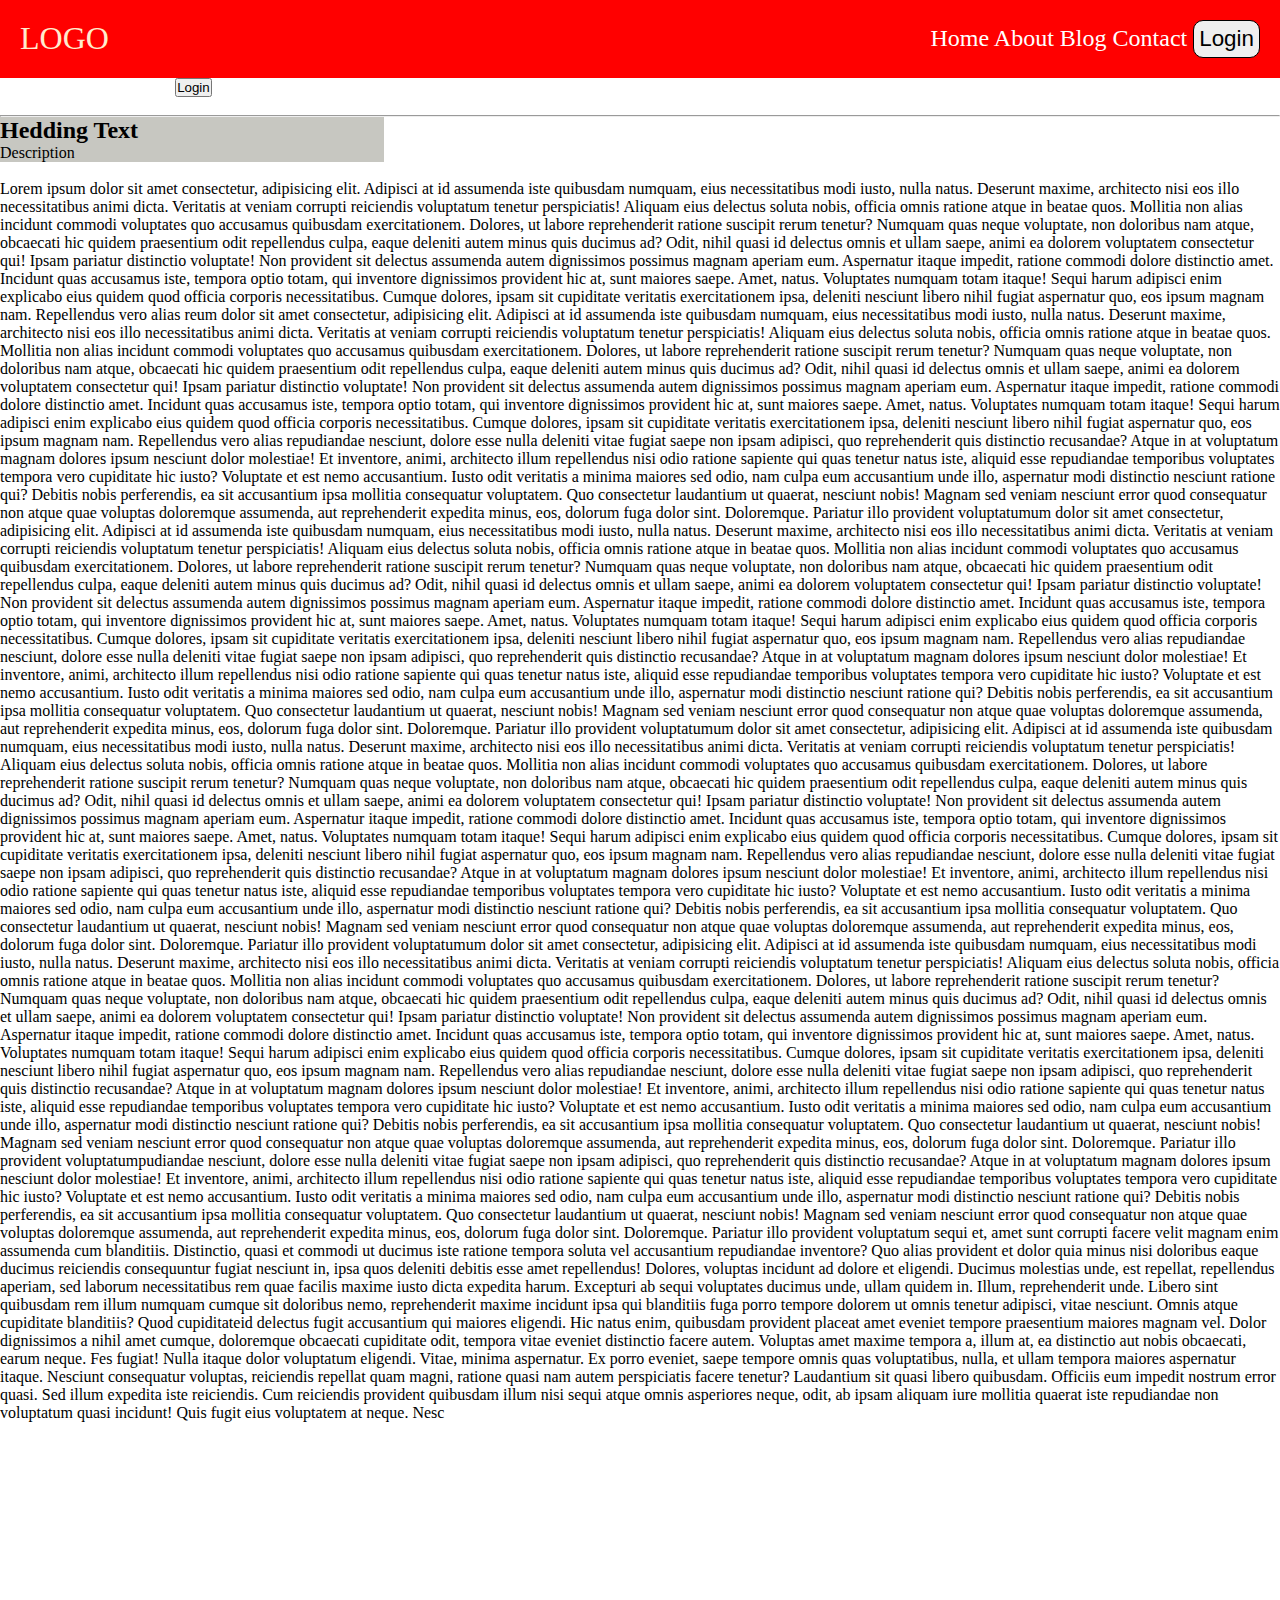
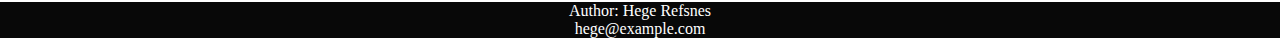
<file: index.html>
<!DOCTYPE html>
<html lang="en">

<head>
    <meta charset="UTF-8">
    <meta http-equiv="X-UA-Compatible" content="IE=edge">
    <meta name="viewport" content="width=device-width, initial-scale=1.0">
    <title>Document</title>
    <link rel="stylesheet" href="./style.css">
    <link rel="stylesheet" href="https://cdnjs.cloudflare.com/ajax/libs/font-awesome/6.2.1/css/all.min.css"
        integrity="sha512-MV7K8+y+gLIBoVD59lQIYicR65iaqukzvf/nwasF0nqhPay5w/9lJmVM2hMDcnK1OnMGCdVK+iQrJ7lzPJQd1w=="
        crossorigin="anonymous" referrerpolicy="no-referrer" />
</head>

<body>

    <nav>
        <div id="logo">LOGO</div>
        <div id="menus">
            <a href="#" class="menu-item">Home</a>
            <a href="#" class="menu-item">About</a>
            <a href="#" class="menu-item">Blog</a>
            <a href="#" class="menu-item">Contact</a>
            <button class="menu-item" id="btn">Login</button>
        </div>
        <i class="fa-solid fa-bars" id="mob"></i>
    </nav>

    <div id=mob1>
        <a href="#" class="below-item">Home</a>
        <a href="#" class="below-item">About</a>
        <a href="#" class="below-item">Blog</a>
        <a href="#" class="below-item">Contact</a>
        <button id="belowBtn">Login</button>

    </div>
    <br>
    <hr>

    <div id="card">
        <h2>Hedding Text</h2>
        <p>Description</p>
    </div>
    <br>Lorem ipsum dolor sit amet consectetur, adipisicing elit. Adipisci at id assumenda iste quibusdam numquam, eius necessitatibus modi iusto, nulla natus. Deserunt maxime, architecto nisi eos illo necessitatibus animi dicta.
    Veritatis at veniam corrupti reiciendis voluptatum tenetur perspiciatis! Aliquam eius delectus soluta nobis, officia omnis ratione atque in beatae quos. Mollitia non alias incidunt commodi voluptates quo accusamus quibusdam exercitationem.
    Dolores, ut labore reprehenderit ratione suscipit rerum tenetur? Numquam quas neque voluptate, non doloribus nam atque, obcaecati hic quidem praesentium odit repellendus culpa, eaque deleniti autem minus quis ducimus ad?
    Odit, nihil quasi id delectus omnis et ullam saepe, animi ea dolorem voluptatem consectetur qui! Ipsam pariatur distinctio voluptate! Non provident sit delectus assumenda autem dignissimos possimus magnam aperiam eum.
    Aspernatur itaque impedit, ratione commodi dolore distinctio amet. Incidunt quas accusamus iste, tempora optio totam, qui inventore dignissimos provident hic at, sunt maiores saepe. Amet, natus. Voluptates numquam totam itaque!
    Sequi harum adipisci enim explicabo eius quidem quod officia corporis necessitatibus. Cumque dolores, ipsam sit cupiditate veritatis exercitationem ipsa, deleniti nesciunt libero nihil fugiat aspernatur quo, eos ipsum magnam nam.
    Repellendus vero alias reum dolor sit amet consectetur, adipisicing elit. Adipisci at id assumenda iste quibusdam numquam, eius necessitatibus modi iusto, nulla natus. Deserunt maxime, architecto nisi eos illo necessitatibus animi dicta.
    Veritatis at veniam corrupti reiciendis voluptatum tenetur perspiciatis! Aliquam eius delectus soluta nobis, officia omnis ratione atque in beatae quos. Mollitia non alias incidunt commodi voluptates quo accusamus quibusdam exercitationem.
    Dolores, ut labore reprehenderit ratione suscipit rerum tenetur? Numquam quas neque voluptate, non doloribus nam atque, obcaecati hic quidem praesentium odit repellendus culpa, eaque deleniti autem minus quis ducimus ad?
    Odit, nihil quasi id delectus omnis et ullam saepe, animi ea dolorem voluptatem consectetur qui! Ipsam pariatur distinctio voluptate! Non provident sit delectus assumenda autem dignissimos possimus magnam aperiam eum.
    Aspernatur itaque impedit, ratione commodi dolore distinctio amet. Incidunt quas accusamus iste, tempora optio totam, qui inventore dignissimos provident hic at, sunt maiores saepe. Amet, natus. Voluptates numquam totam itaque!
    Sequi harum adipisci enim explicabo eius quidem quod officia corporis necessitatibus. Cumque dolores, ipsam sit cupiditate veritatis exercitationem ipsa, deleniti nesciunt libero nihil fugiat aspernatur quo, eos ipsum magnam nam.
    Repellendus vero alias repudiandae nesciunt, dolore esse nulla deleniti vitae fugiat saepe non ipsam adipisci, quo reprehenderit quis distinctio recusandae? Atque in at voluptatum magnam dolores ipsum nesciunt dolor molestiae!
    Et inventore, animi, architecto illum repellendus nisi odio ratione sapiente qui quas tenetur natus iste, aliquid esse repudiandae temporibus voluptates tempora vero cupiditate hic iusto? Voluptate et est nemo accusantium.
    Iusto odit veritatis a minima maiores sed odio, nam culpa eum accusantium unde illo, aspernatur modi distinctio nesciunt ratione qui? Debitis nobis perferendis, ea sit accusantium ipsa mollitia consequatur voluptatem.
    Quo consectetur laudantium ut quaerat, nesciunt nobis! Magnam sed veniam nesciunt error quod consequatur non atque quae voluptas doloremque assumenda, aut reprehenderit expedita minus, eos, dolorum fuga dolor sint. Doloremque.
    Pariatur illo provident voluptatumum dolor sit amet consectetur, adipisicing elit. Adipisci at id assumenda iste quibusdam numquam, eius necessitatibus modi iusto, nulla natus. Deserunt maxime, architecto nisi eos illo necessitatibus animi dicta.
    Veritatis at veniam corrupti reiciendis voluptatum tenetur perspiciatis! Aliquam eius delectus soluta nobis, officia omnis ratione atque in beatae quos. Mollitia non alias incidunt commodi voluptates quo accusamus quibusdam exercitationem.
    Dolores, ut labore reprehenderit ratione suscipit rerum tenetur? Numquam quas neque voluptate, non doloribus nam atque, obcaecati hic quidem praesentium odit repellendus culpa, eaque deleniti autem minus quis ducimus ad?
    Odit, nihil quasi id delectus omnis et ullam saepe, animi ea dolorem voluptatem consectetur qui! Ipsam pariatur distinctio voluptate! Non provident sit delectus assumenda autem dignissimos possimus magnam aperiam eum.
    Aspernatur itaque impedit, ratione commodi dolore distinctio amet. Incidunt quas accusamus iste, tempora optio totam, qui inventore dignissimos provident hic at, sunt maiores saepe. Amet, natus. Voluptates numquam totam itaque!
    Sequi harum adipisci enim explicabo eius quidem quod officia corporis necessitatibus. Cumque dolores, ipsam sit cupiditate veritatis exercitationem ipsa, deleniti nesciunt libero nihil fugiat aspernatur quo, eos ipsum magnam nam.
    Repellendus vero alias repudiandae nesciunt, dolore esse nulla deleniti vitae fugiat saepe non ipsam adipisci, quo reprehenderit quis distinctio recusandae? Atque in at voluptatum magnam dolores ipsum nesciunt dolor molestiae!
    Et inventore, animi, architecto illum repellendus nisi odio ratione sapiente qui quas tenetur natus iste, aliquid esse repudiandae temporibus voluptates tempora vero cupiditate hic iusto? Voluptate et est nemo accusantium.
    Iusto odit veritatis a minima maiores sed odio, nam culpa eum accusantium unde illo, aspernatur modi distinctio nesciunt ratione qui? Debitis nobis perferendis, ea sit accusantium ipsa mollitia consequatur voluptatem.
    Quo consectetur laudantium ut quaerat, nesciunt nobis! Magnam sed veniam nesciunt error quod consequatur non atque quae voluptas doloremque assumenda, aut reprehenderit expedita minus, eos, dolorum fuga dolor sint. Doloremque.
    Pariatur illo provident voluptatumum dolor sit amet consectetur, adipisicing elit. Adipisci at id assumenda iste quibusdam numquam, eius necessitatibus modi iusto, nulla natus. Deserunt maxime, architecto nisi eos illo necessitatibus animi dicta.
    Veritatis at veniam corrupti reiciendis voluptatum tenetur perspiciatis! Aliquam eius delectus soluta nobis, officia omnis ratione atque in beatae quos. Mollitia non alias incidunt commodi voluptates quo accusamus quibusdam exercitationem.
    Dolores, ut labore reprehenderit ratione suscipit rerum tenetur? Numquam quas neque voluptate, non doloribus nam atque, obcaecati hic quidem praesentium odit repellendus culpa, eaque deleniti autem minus quis ducimus ad?
    Odit, nihil quasi id delectus omnis et ullam saepe, animi ea dolorem voluptatem consectetur qui! Ipsam pariatur distinctio voluptate! Non provident sit delectus assumenda autem dignissimos possimus magnam aperiam eum.
    Aspernatur itaque impedit, ratione commodi dolore distinctio amet. Incidunt quas accusamus iste, tempora optio totam, qui inventore dignissimos provident hic at, sunt maiores saepe. Amet, natus. Voluptates numquam totam itaque!
    Sequi harum adipisci enim explicabo eius quidem quod officia corporis necessitatibus. Cumque dolores, ipsam sit cupiditate veritatis exercitationem ipsa, deleniti nesciunt libero nihil fugiat aspernatur quo, eos ipsum magnam nam.
    Repellendus vero alias repudiandae nesciunt, dolore esse nulla deleniti vitae fugiat saepe non ipsam adipisci, quo reprehenderit quis distinctio recusandae? Atque in at voluptatum magnam dolores ipsum nesciunt dolor molestiae!
    Et inventore, animi, architecto illum repellendus nisi odio ratione sapiente qui quas tenetur natus iste, aliquid esse repudiandae temporibus voluptates tempora vero cupiditate hic iusto? Voluptate et est nemo accusantium.
    Iusto odit veritatis a minima maiores sed odio, nam culpa eum accusantium unde illo, aspernatur modi distinctio nesciunt ratione qui? Debitis nobis perferendis, ea sit accusantium ipsa mollitia consequatur voluptatem.
    Quo consectetur laudantium ut quaerat, nesciunt nobis! Magnam sed veniam nesciunt error quod consequatur non atque quae voluptas doloremque assumenda, aut reprehenderit expedita minus, eos, dolorum fuga dolor sint. Doloremque.
    Pariatur illo provident voluptatumum dolor sit amet consectetur, adipisicing elit. Adipisci at id assumenda iste quibusdam numquam, eius necessitatibus modi iusto, nulla natus. Deserunt maxime, architecto nisi eos illo necessitatibus animi dicta.
    Veritatis at veniam corrupti reiciendis voluptatum tenetur perspiciatis! Aliquam eius delectus soluta nobis, officia omnis ratione atque in beatae quos. Mollitia non alias incidunt commodi voluptates quo accusamus quibusdam exercitationem.
    Dolores, ut labore reprehenderit ratione suscipit rerum tenetur? Numquam quas neque voluptate, non doloribus nam atque, obcaecati hic quidem praesentium odit repellendus culpa, eaque deleniti autem minus quis ducimus ad?
    Odit, nihil quasi id delectus omnis et ullam saepe, animi ea dolorem voluptatem consectetur qui! Ipsam pariatur distinctio voluptate! Non provident sit delectus assumenda autem dignissimos possimus magnam aperiam eum.
    Aspernatur itaque impedit, ratione commodi dolore distinctio amet. Incidunt quas accusamus iste, tempora optio totam, qui inventore dignissimos provident hic at, sunt maiores saepe. Amet, natus. Voluptates numquam totam itaque!
    Sequi harum adipisci enim explicabo eius quidem quod officia corporis necessitatibus. Cumque dolores, ipsam sit cupiditate veritatis exercitationem ipsa, deleniti nesciunt libero nihil fugiat aspernatur quo, eos ipsum magnam nam.
    Repellendus vero alias repudiandae nesciunt, dolore esse nulla deleniti vitae fugiat saepe non ipsam adipisci, quo reprehenderit quis distinctio recusandae? Atque in at voluptatum magnam dolores ipsum nesciunt dolor molestiae!
    Et inventore, animi, architecto illum repellendus nisi odio ratione sapiente qui quas tenetur natus iste, aliquid esse repudiandae temporibus voluptates tempora vero cupiditate hic iusto? Voluptate et est nemo accusantium.
    Iusto odit veritatis a minima maiores sed odio, nam culpa eum accusantium unde illo, aspernatur modi distinctio nesciunt ratione qui? Debitis nobis perferendis, ea sit accusantium ipsa mollitia consequatur voluptatem.
    Quo consectetur laudantium ut quaerat, nesciunt nobis! Magnam sed veniam nesciunt error quod consequatur non atque quae voluptas doloremque assumenda, aut reprehenderit expedita minus, eos, dolorum fuga dolor sint. Doloremque.
    Pariatur illo provident voluptatumpudiandae nesciunt, dolore esse nulla deleniti vitae fugiat saepe non ipsam adipisci, quo reprehenderit quis distinctio recusandae? Atque in at voluptatum magnam dolores ipsum nesciunt dolor molestiae!
    Et inventore, animi, architecto illum repellendus nisi odio ratione sapiente qui quas tenetur natus iste, aliquid esse repudiandae temporibus voluptates tempora vero cupiditate hic iusto? Voluptate et est nemo accusantium.
    Iusto odit veritatis a minima maiores sed odio, nam culpa eum accusantium unde illo, aspernatur modi distinctio nesciunt ratione qui? Debitis nobis perferendis, ea sit accusantium ipsa mollitia consequatur voluptatem.
    Quo consectetur laudantium ut quaerat, nesciunt nobis! Magnam sed veniam nesciunt error quod consequatur non atque quae voluptas doloremque assumenda, aut reprehenderit expedita minus, eos, dolorum fuga dolor sint. Doloremque.
    Pariatur illo provident voluptatum sequi et, amet sunt corrupti facere velit magnam enim assumenda cum blanditiis. Distinctio, quasi et commodi ut ducimus iste ratione tempora soluta vel accusantium repudiandae inventore?
    Quo alias provident et dolor quia minus nisi doloribus eaque ducimus reiciendis consequuntur fugiat nesciunt in, ipsa quos deleniti debitis esse amet repellendus! Dolores, voluptas incidunt ad dolore et eligendi.
    Ducimus molestias unde, est repellat, repellendus aperiam, sed laborum necessitatibus rem quae facilis maxime iusto dicta expedita harum. Excepturi ab sequi voluptates ducimus unde, ullam quidem in. Illum, reprehenderit unde.
    Libero sint quibusdam rem illum numquam cumque sit doloribus nemo, reprehenderit maxime incidunt ipsa qui blanditiis fuga porro tempore dolorem ut omnis tenetur adipisci, vitae nesciunt. Omnis atque cupiditate blanditiis?
    Quod cupiditateid delectus fugit accusantium qui maiores eligendi. Hic natus enim, quibusdam provident placeat amet eveniet tempore praesentium maiores magnam vel.
    Dolor dignissimos a nihil amet cumque, doloremque obcaecati cupiditate odit, tempora vitae eveniet distinctio facere autem. Voluptas amet maxime tempora a, illum at, ea distinctio aut nobis obcaecati, earum neque.
    Fes fugiat! Nulla itaque dolor voluptatum eligendi. Vitae, minima aspernatur. Ex porro eveniet, saepe tempore omnis quas voluptatibus, nulla, et ullam tempora maiores aspernatur itaque.
    Nesciunt consequatur voluptas, reiciendis repellat quam magni, ratione quasi nam autem perspiciatis facere tenetur? Laudantium sit quasi libero quibusdam. Officiis eum impedit nostrum error quasi. Sed illum expedita iste reiciendis.
    Cum reiciendis provident quibusdam illum nisi sequi atque omnis asperiores neque, odit, ab ipsam aliquam iure mollitia quaerat iste repudiandae non voluptatum quasi incidunt! Quis fugit eius voluptatem at neque.
    Nesc






    </br>
</br></br></br></br></br></br></br></br></br></br>
    <footer>
        <p>Author: Hege Refsnes</p>
        <p><a href="mailto:hege@example.com">hege@example.com</a></p>
    </footer>

</body>

</html>
</file>
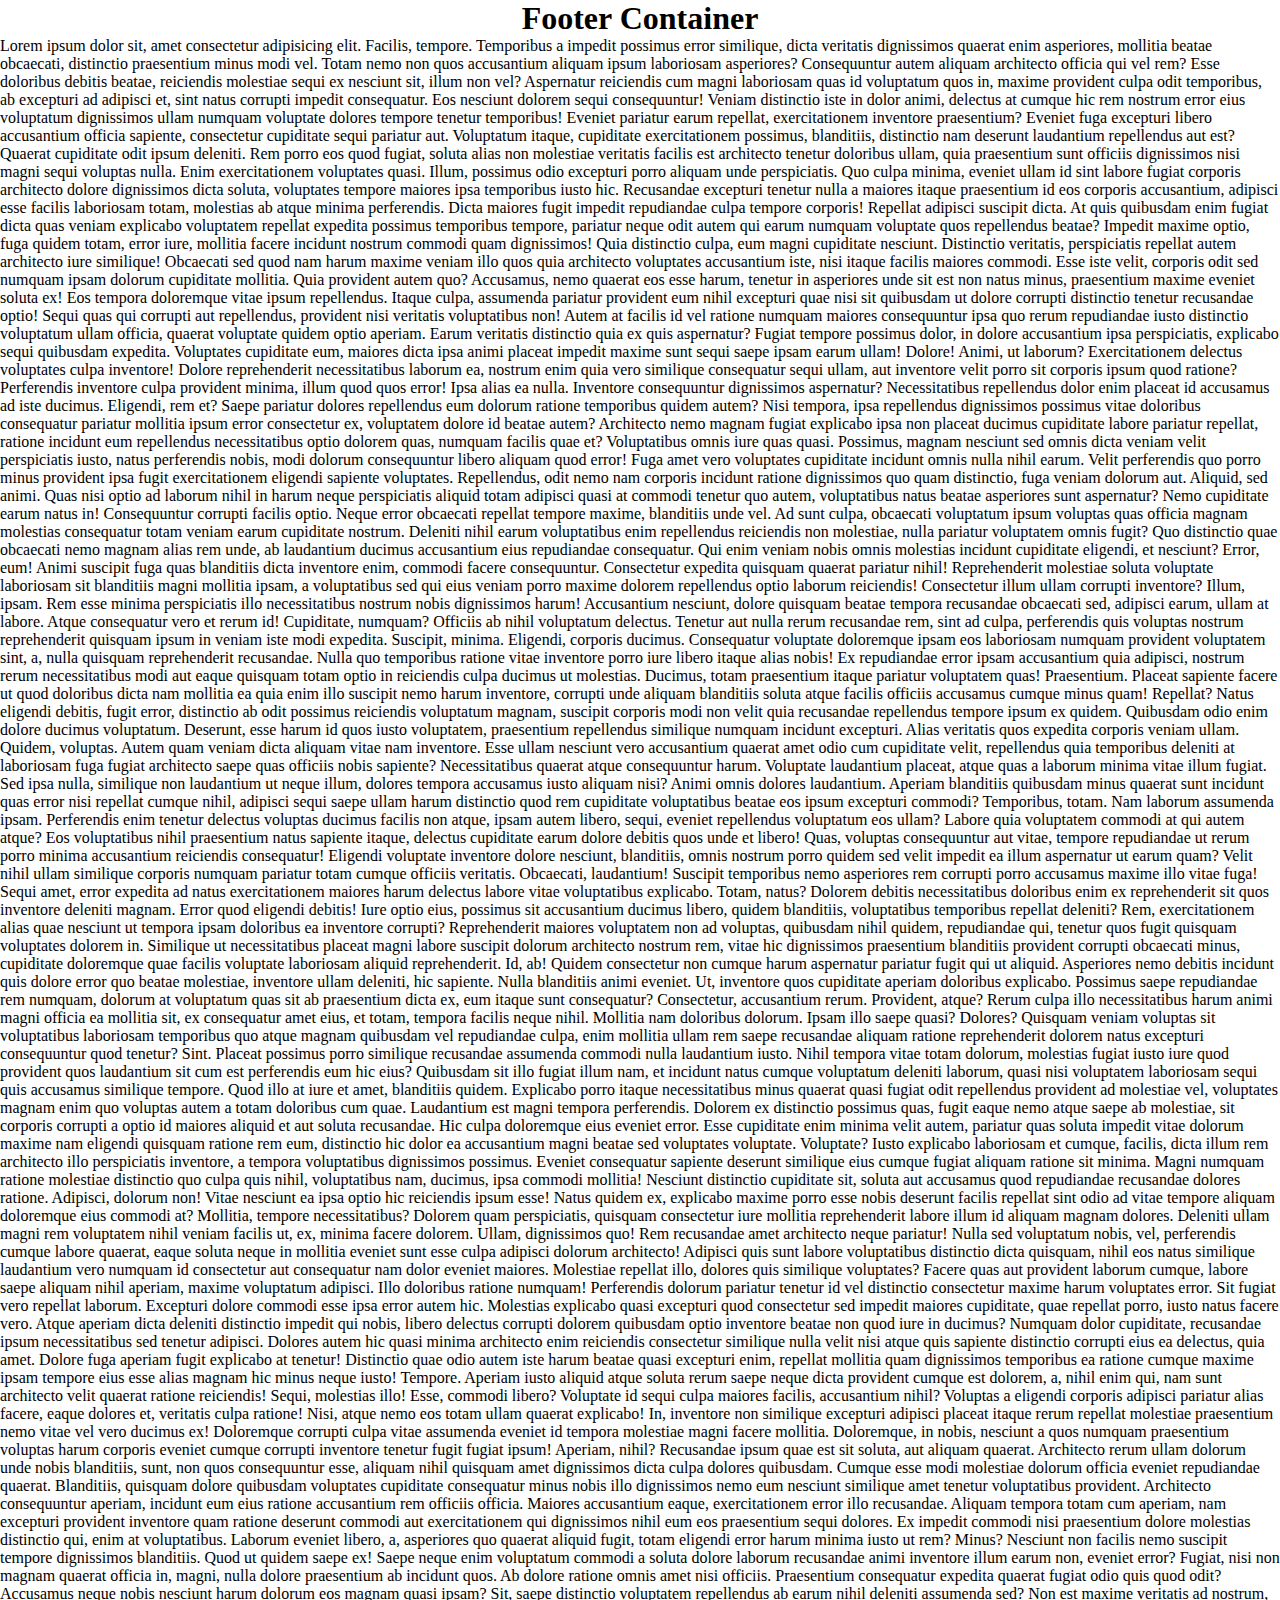
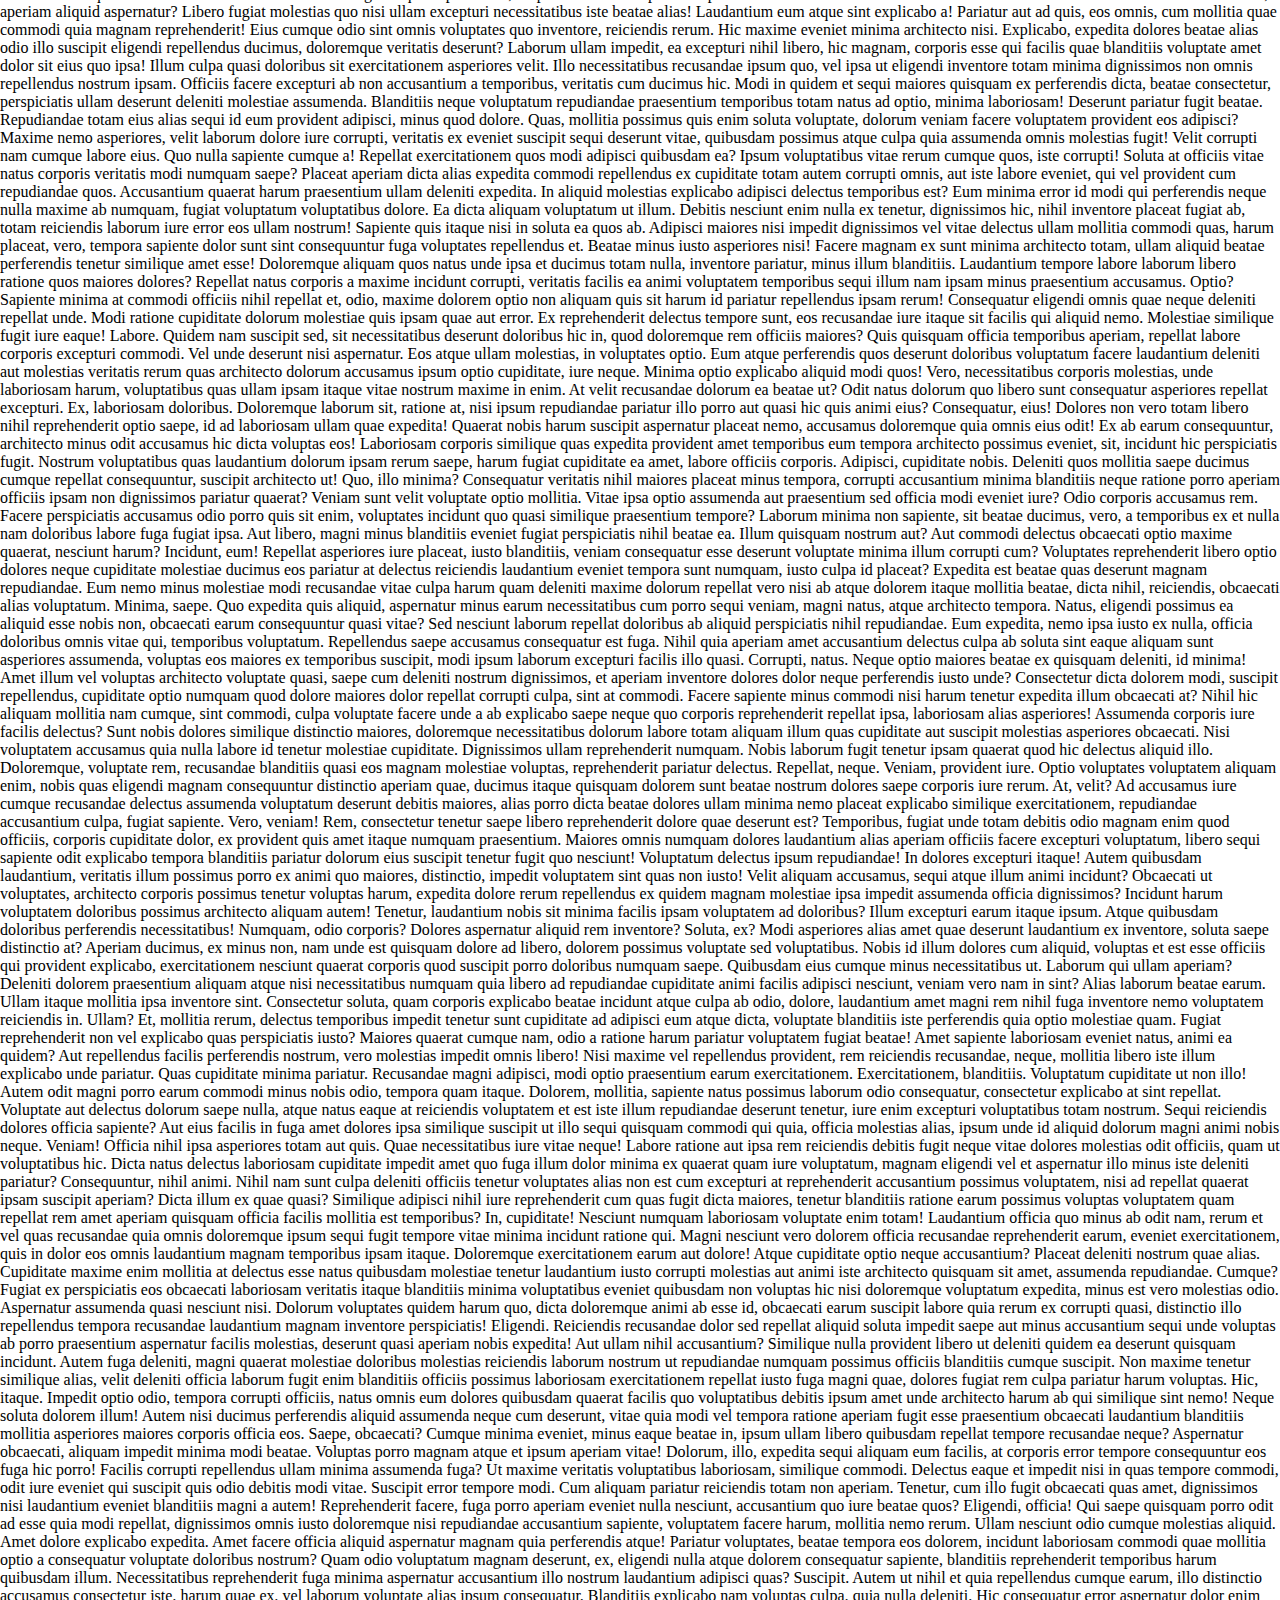
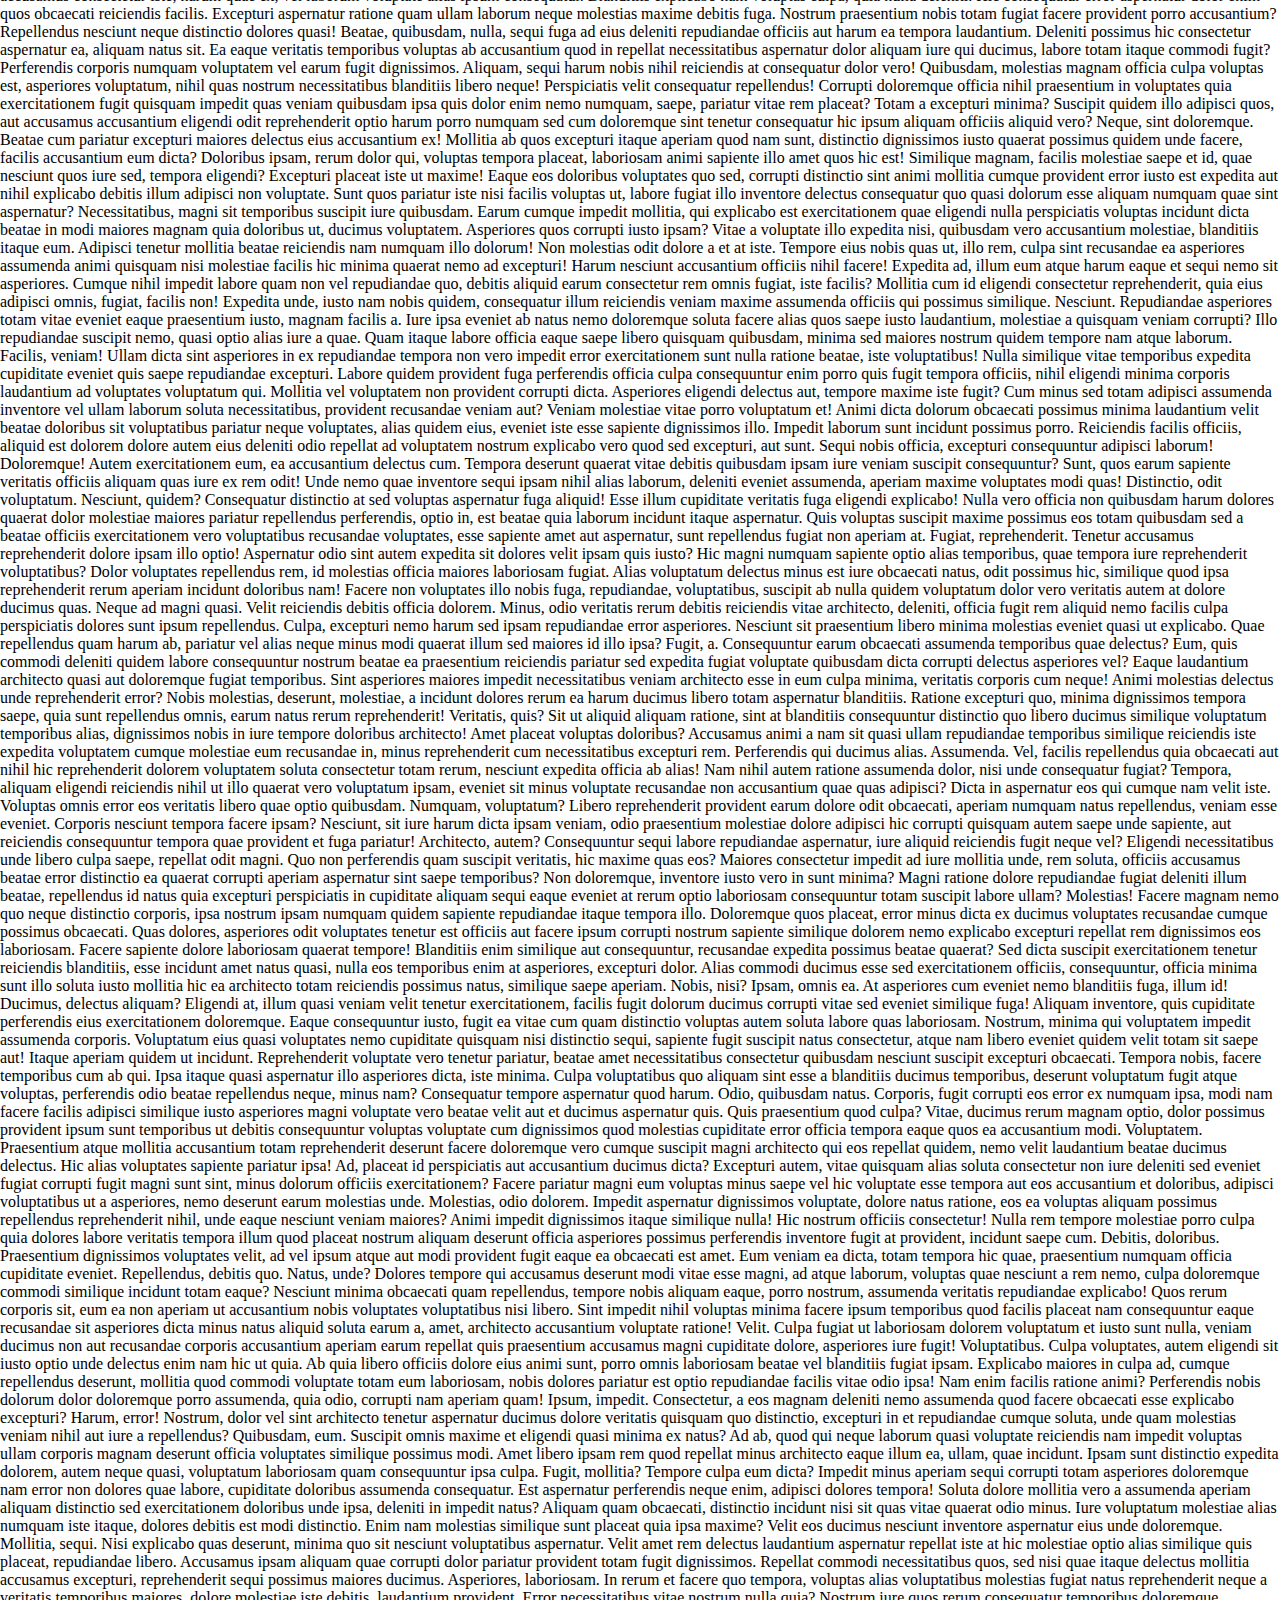
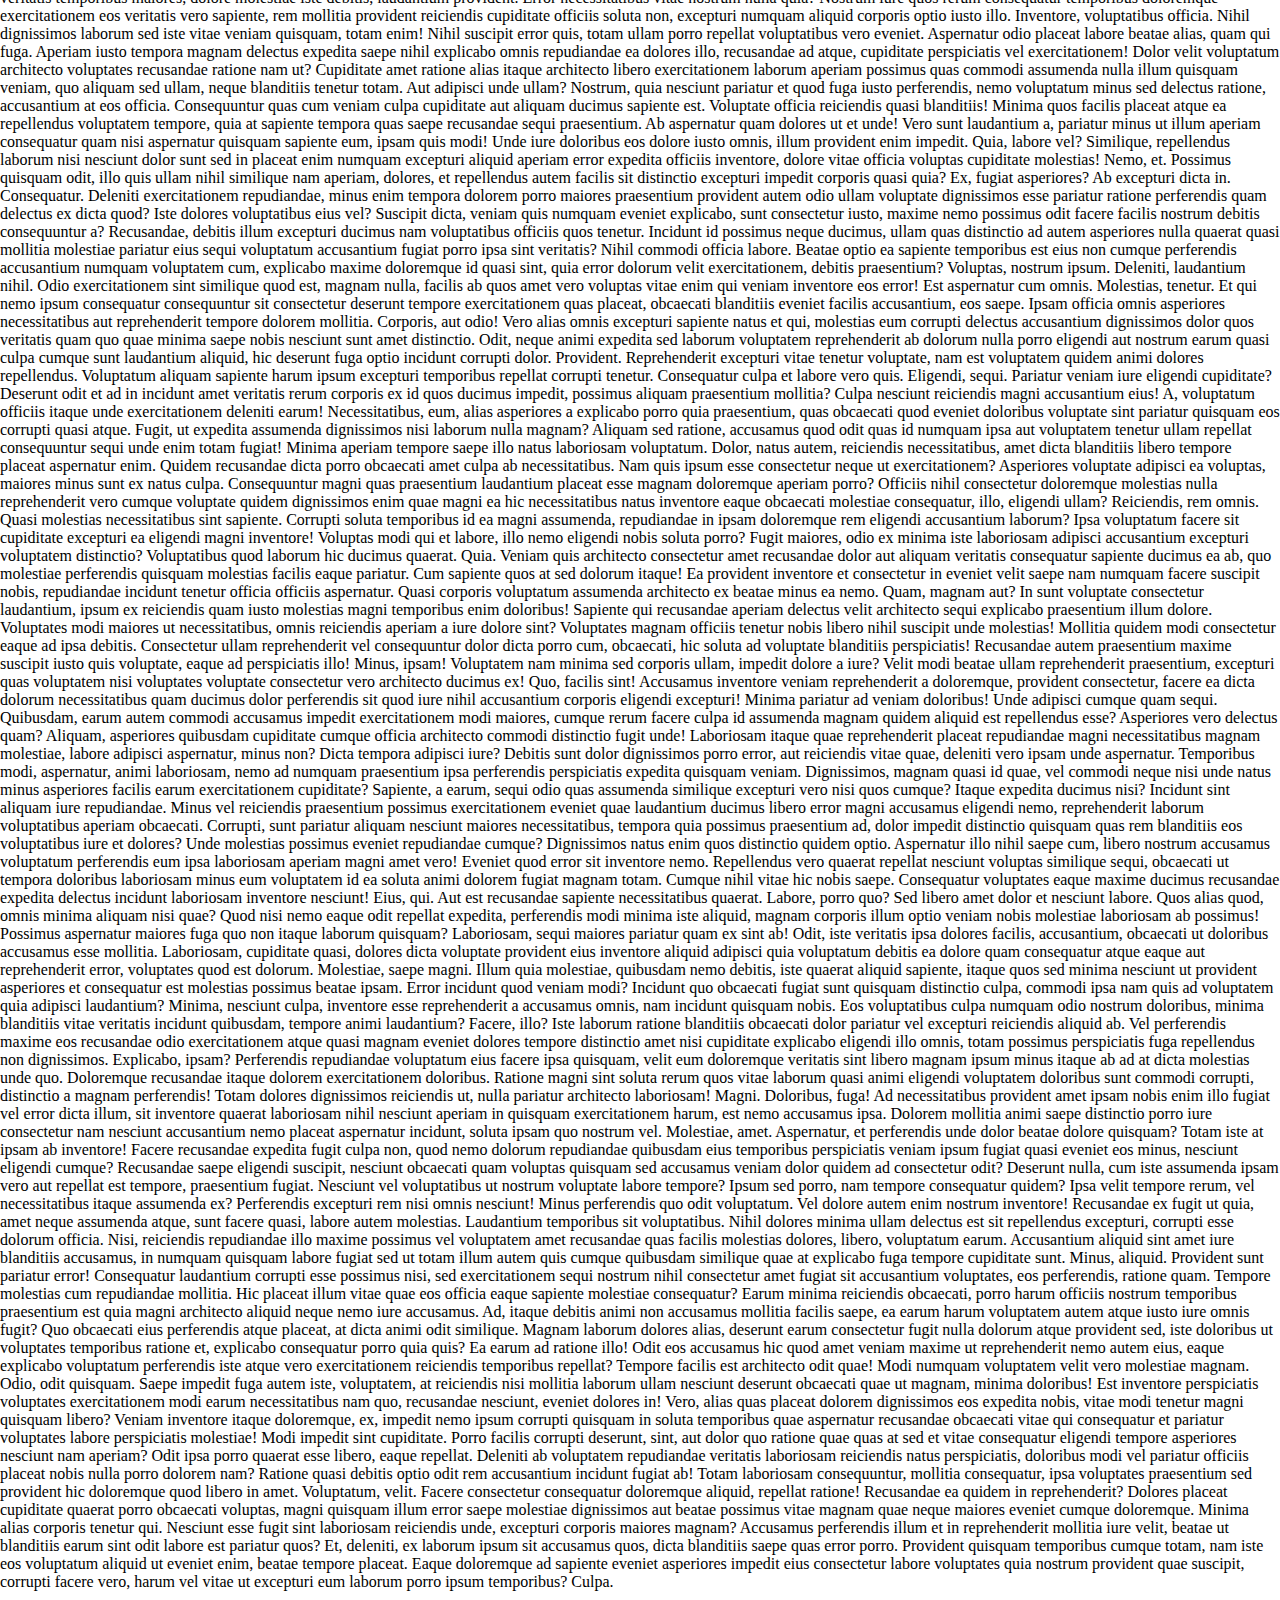
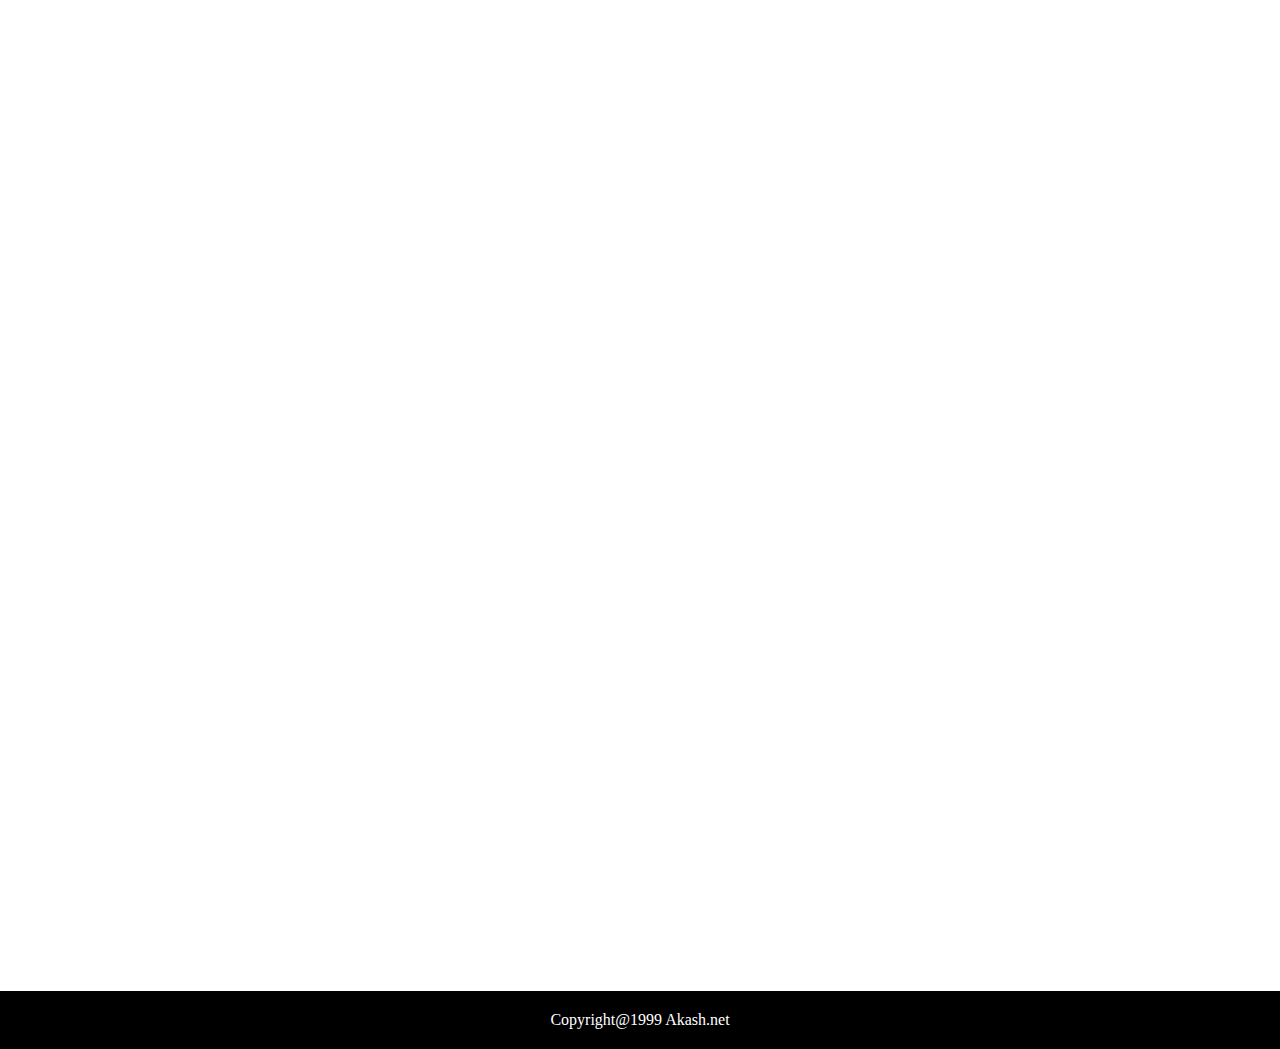
<file: Footer/index.html>
<!DOCTYPE html>
<html lang="en">

<head>
    <meta charset="UTF-8">
    <meta http-equiv="X-UA-Compatible" content="IE=edge">
    <meta name="viewport" content="width=device-width, initial-scale=1.0">
    <title>Footer</title>
    <link rel="stylesheet" href="footer.css">
</head>

<body>
    <h1>Footer Container</h1>
    <span>Lorem ipsum dolor sit, amet consectetur adipisicing elit. Facilis, tempore. Temporibus a impedit possimus error similique, dicta veritatis dignissimos quaerat enim asperiores, mollitia beatae obcaecati, distinctio praesentium minus modi vel.
    Totam nemo non quos accusantium aliquam ipsum laboriosam asperiores? Consequuntur autem aliquam architecto officia qui vel rem? Esse doloribus debitis beatae, reiciendis molestiae sequi ex nesciunt sit, illum non vel?
    Aspernatur reiciendis cum magni laboriosam quas id voluptatum quos in, maxime provident culpa odit temporibus, ab excepturi ad adipisci et, sint natus corrupti impedit consequatur. Eos nesciunt dolorem sequi consequuntur!
    Veniam distinctio iste in dolor animi, delectus at cumque hic rem nostrum error eius voluptatum dignissimos ullam numquam voluptate dolores tempore tenetur temporibus! Eveniet pariatur earum repellat, exercitationem inventore praesentium?
    Eveniet fuga excepturi libero accusantium officia sapiente, consectetur cupiditate sequi pariatur aut. Voluptatum itaque, cupiditate exercitationem possimus, blanditiis, distinctio nam deserunt laudantium repellendus aut est? Quaerat cupiditate odit ipsum deleniti.
    Rem porro eos quod fugiat, soluta alias non molestiae veritatis facilis est architecto tenetur doloribus ullam, quia praesentium sunt officiis dignissimos nisi magni sequi voluptas nulla. Enim exercitationem voluptates quasi.
    Illum, possimus odio excepturi porro aliquam unde perspiciatis. Quo culpa minima, eveniet ullam id sint labore fugiat corporis architecto dolore dignissimos dicta soluta, voluptates tempore maiores ipsa temporibus iusto hic.
    Recusandae excepturi tenetur nulla a maiores itaque praesentium id eos corporis accusantium, adipisci esse facilis laboriosam totam, molestias ab atque minima perferendis. Dicta maiores fugit impedit repudiandae culpa tempore corporis!
    Repellat adipisci suscipit dicta. At quis quibusdam enim fugiat dicta quas veniam explicabo voluptatem repellat expedita possimus temporibus tempore, pariatur neque odit autem qui earum numquam voluptate quos repellendus beatae?
    Impedit maxime optio, fuga quidem totam, error iure, mollitia facere incidunt nostrum commodi quam dignissimos! Quia distinctio culpa, eum magni cupiditate nesciunt. Distinctio veritatis, perspiciatis repellat autem architecto iure similique!
    Obcaecati sed quod nam harum maxime veniam illo quos quia architecto voluptates accusantium iste, nisi itaque facilis maiores commodi. Esse iste velit, corporis odit sed numquam ipsam dolorum cupiditate mollitia.
    Quia provident autem quo? Accusamus, nemo quaerat eos esse harum, tenetur in asperiores unde sit est non natus minus, praesentium maxime eveniet soluta ex! Eos tempora doloremque vitae ipsum repellendus.
    Itaque culpa, assumenda pariatur provident eum nihil excepturi quae nisi sit quibusdam ut dolore corrupti distinctio tenetur recusandae optio! Sequi quas qui corrupti aut repellendus, provident nisi veritatis voluptatibus non!
    Autem at facilis id vel ratione numquam maiores consequuntur ipsa quo rerum repudiandae iusto distinctio voluptatum ullam officia, quaerat voluptate quidem optio aperiam. Earum veritatis distinctio quia ex quis aspernatur?
    Fugiat tempore possimus dolor, in dolore accusantium ipsa perspiciatis, explicabo sequi quibusdam expedita. Voluptates cupiditate eum, maiores dicta ipsa animi placeat impedit maxime sunt sequi saepe ipsam earum ullam! Dolore!
    Animi, ut laborum? Exercitationem delectus voluptates culpa inventore! Dolore reprehenderit necessitatibus laborum ea, nostrum enim quia vero similique consequatur sequi ullam, aut inventore velit porro sit corporis ipsum quod ratione?
    Perferendis inventore culpa provident minima, illum quod quos error! Ipsa alias ea nulla. Inventore consequuntur dignissimos aspernatur? Necessitatibus repellendus dolor enim placeat id accusamus ad iste ducimus. Eligendi, rem et?
    Saepe pariatur dolores repellendus eum dolorum ratione temporibus quidem autem? Nisi tempora, ipsa repellendus dignissimos possimus vitae doloribus consequatur pariatur mollitia ipsum error consectetur ex, voluptatem dolore id beatae autem?
    Architecto nemo magnam fugiat explicabo ipsa non placeat ducimus cupiditate labore pariatur repellat, ratione incidunt eum repellendus necessitatibus optio dolorem quas, numquam facilis quae et? Voluptatibus omnis iure quas quasi.
    Possimus, magnam nesciunt sed omnis dicta veniam velit perspiciatis iusto, natus perferendis nobis, modi dolorum consequuntur libero aliquam quod error! Fuga amet vero voluptates cupiditate incidunt omnis nulla nihil earum.
    Velit perferendis quo porro minus provident ipsa fugit exercitationem eligendi sapiente voluptates. Repellendus, odit nemo nam corporis incidunt ratione dignissimos quo quam distinctio, fuga veniam dolorum aut. Aliquid, sed animi.
    Quas nisi optio ad laborum nihil in harum neque perspiciatis aliquid totam adipisci quasi at commodi tenetur quo autem, voluptatibus natus beatae asperiores sunt aspernatur? Nemo cupiditate earum natus in!
    Consequuntur corrupti facilis optio. Neque error obcaecati repellat tempore maxime, blanditiis unde vel. Ad sunt culpa, obcaecati voluptatum ipsum voluptas quas officia magnam molestias consequatur totam veniam earum cupiditate nostrum.
    Deleniti nihil earum voluptatibus enim repellendus reiciendis non molestiae, nulla pariatur voluptatem omnis fugit? Quo distinctio quae obcaecati nemo magnam alias rem unde, ab laudantium ducimus accusantium eius repudiandae consequatur.
    Qui enim veniam nobis omnis molestias incidunt cupiditate eligendi, et nesciunt? Error, eum! Animi suscipit fuga quas blanditiis dicta inventore enim, commodi facere consequuntur. Consectetur expedita quisquam quaerat pariatur nihil!
    Reprehenderit molestiae soluta voluptate laboriosam sit blanditiis magni mollitia ipsam, a voluptatibus sed qui eius veniam porro maxime dolorem repellendus optio laborum reiciendis! Consectetur illum ullam corrupti inventore? Illum, ipsam.
    Rem esse minima perspiciatis illo necessitatibus nostrum nobis dignissimos harum! Accusantium nesciunt, dolore quisquam beatae tempora recusandae obcaecati sed, adipisci earum, ullam at labore. Atque consequatur vero et rerum id!
    Cupiditate, numquam? Officiis ab nihil voluptatum delectus. Tenetur aut nulla rerum recusandae rem, sint ad culpa, perferendis quis voluptas nostrum reprehenderit quisquam ipsum in veniam iste modi expedita. Suscipit, minima.
    Eligendi, corporis ducimus. Consequatur voluptate doloremque ipsam eos laboriosam numquam provident voluptatem sint, a, nulla quisquam reprehenderit recusandae. Nulla quo temporibus ratione vitae inventore porro iure libero itaque alias nobis!
    Ex repudiandae error ipsam accusantium quia adipisci, nostrum rerum necessitatibus modi aut eaque quisquam totam optio in reiciendis culpa ducimus ut molestias. Ducimus, totam praesentium itaque pariatur voluptatem quas! Praesentium.
    Placeat sapiente facere ut quod doloribus dicta nam mollitia ea quia enim illo suscipit nemo harum inventore, corrupti unde aliquam blanditiis soluta atque facilis officiis accusamus cumque minus quam! Repellat?
    Natus eligendi debitis, fugit error, distinctio ab odit possimus reiciendis voluptatum magnam, suscipit corporis modi non velit quia recusandae repellendus tempore ipsum ex quidem. Quibusdam odio enim dolore ducimus voluptatum.
    Deserunt, esse harum id quos iusto voluptatem, praesentium repellendus similique numquam incidunt excepturi. Alias veritatis quos expedita corporis veniam ullam. Quidem, voluptas. Autem quam veniam dicta aliquam vitae nam inventore.
    Esse ullam nesciunt vero accusantium quaerat amet odio cum cupiditate velit, repellendus quia temporibus deleniti at laboriosam fuga fugiat architecto saepe quas officiis nobis sapiente? Necessitatibus quaerat atque consequuntur harum.
    Voluptate laudantium placeat, atque quas a laborum minima vitae illum fugiat. Sed ipsa nulla, similique non laudantium ut neque illum, dolores tempora accusamus iusto aliquam nisi? Animi omnis dolores laudantium.
    Aperiam blanditiis quibusdam minus quaerat sunt incidunt quas error nisi repellat cumque nihil, adipisci sequi saepe ullam harum distinctio quod rem cupiditate voluptatibus beatae eos ipsum excepturi commodi? Temporibus, totam.
    Nam laborum assumenda ipsam. Perferendis enim tenetur delectus voluptas ducimus facilis non atque, ipsam autem libero, sequi, eveniet repellendus voluptatum eos ullam? Labore quia voluptatem commodi at qui autem atque?
    Eos voluptatibus nihil praesentium natus sapiente itaque, delectus cupiditate earum dolore debitis quos unde et libero! Quas, voluptas consequuntur aut vitae, tempore repudiandae ut rerum porro minima accusantium reiciendis consequatur!
    Eligendi voluptate inventore dolore nesciunt, blanditiis, omnis nostrum porro quidem sed velit impedit ea illum aspernatur ut earum quam? Velit nihil ullam similique corporis numquam pariatur totam cumque officiis veritatis.
    Obcaecati, laudantium! Suscipit temporibus nemo asperiores rem corrupti porro accusamus maxime illo vitae fuga! Sequi amet, error expedita ad natus exercitationem maiores harum delectus labore vitae voluptatibus explicabo. Totam, natus?
    Dolorem debitis necessitatibus doloribus enim ex reprehenderit sit quos inventore deleniti magnam. Error quod eligendi debitis! Iure optio eius, possimus sit accusantium ducimus libero, quidem blanditiis, voluptatibus temporibus repellat deleniti?
    Rem, exercitationem alias quae nesciunt ut tempora ipsam doloribus ea inventore corrupti? Reprehenderit maiores voluptatem non ad voluptas, quibusdam nihil quidem, repudiandae qui, tenetur quos fugit quisquam voluptates dolorem in.
    Similique ut necessitatibus placeat magni labore suscipit dolorum architecto nostrum rem, vitae hic dignissimos praesentium blanditiis provident corrupti obcaecati minus, cupiditate doloremque quae facilis voluptate laboriosam aliquid reprehenderit. Id, ab!
    Quidem consectetur non cumque harum aspernatur pariatur fugit qui ut aliquid. Asperiores nemo debitis incidunt quis dolore error quo beatae molestiae, inventore ullam deleniti, hic sapiente. Nulla blanditiis animi eveniet.
    Ut, inventore quos cupiditate aperiam doloribus explicabo. Possimus saepe repudiandae rem numquam, dolorum at voluptatum quas sit ab praesentium dicta ex, eum itaque sunt consequatur? Consectetur, accusantium rerum. Provident, atque?
    Rerum culpa illo necessitatibus harum animi magni officia ea mollitia sit, ex consequatur amet eius, et totam, tempora facilis neque nihil. Mollitia nam doloribus dolorum. Ipsam illo saepe quasi? Dolores?
    Quisquam veniam voluptas sit voluptatibus laboriosam temporibus quo atque magnam quibusdam vel repudiandae culpa, enim mollitia ullam rem saepe recusandae aliquam ratione reprehenderit dolorem natus excepturi consequuntur quod tenetur? Sint.
    Placeat possimus porro similique recusandae assumenda commodi nulla laudantium iusto. Nihil tempora vitae totam dolorum, molestias fugiat iusto iure quod provident quos laudantium sit cum est perferendis eum hic eius?
    Quibusdam sit illo fugiat illum nam, et incidunt natus cumque voluptatum deleniti laborum, quasi nisi voluptatem laboriosam sequi quis accusamus similique tempore. Quod illo at iure et amet, blanditiis quidem.
    Explicabo porro itaque necessitatibus minus quaerat quasi fugiat odit repellendus provident ad molestiae vel, voluptates magnam enim quo voluptas autem a totam doloribus cum quae. Laudantium est magni tempora perferendis.
    Dolorem ex distinctio possimus quas, fugit eaque nemo atque saepe ab molestiae, sit corporis corrupti a optio id maiores aliquid et aut soluta recusandae. Hic culpa doloremque eius eveniet error.
    Esse cupiditate enim minima velit autem, pariatur quas soluta impedit vitae dolorum maxime nam eligendi quisquam ratione rem eum, distinctio hic dolor ea accusantium magni beatae sed voluptates voluptate. Voluptate?
    Iusto explicabo laboriosam et cumque, facilis, dicta illum rem architecto illo perspiciatis inventore, a tempora voluptatibus dignissimos possimus. Eveniet consequatur sapiente deserunt similique eius cumque fugiat aliquam ratione sit minima.
    Magni numquam ratione molestiae distinctio quo culpa quis nihil, voluptatibus nam, ducimus, ipsa commodi mollitia! Nesciunt distinctio cupiditate sit, soluta aut accusamus quod repudiandae recusandae dolores ratione. Adipisci, dolorum non!
    Vitae nesciunt ea ipsa optio hic reiciendis ipsum esse! Natus quidem ex, explicabo maxime porro esse nobis deserunt facilis repellat sint odio ad vitae tempore aliquam doloremque eius commodi at?
    Mollitia, tempore necessitatibus? Dolorem quam perspiciatis, quisquam consectetur iure mollitia reprehenderit labore illum id aliquam magnam dolores. Deleniti ullam magni rem voluptatem nihil veniam facilis ut, ex, minima facere dolorem.
    Ullam, dignissimos quo! Rem recusandae amet architecto neque pariatur! Nulla sed voluptatum nobis, vel, perferendis cumque labore quaerat, eaque soluta neque in mollitia eveniet sunt esse culpa adipisci dolorum architecto!
    Adipisci quis sunt labore voluptatibus distinctio dicta quisquam, nihil eos natus similique laudantium vero numquam id consectetur aut consequatur nam dolor eveniet maiores. Molestiae repellat illo, dolores quis similique voluptates?
    Facere quas aut provident laborum cumque, labore saepe aliquam nihil aperiam, maxime voluptatum adipisci. Illo doloribus ratione numquam! Perferendis dolorum pariatur tenetur id vel distinctio consectetur maxime harum voluptates error.
    Sit fugiat vero repellat laborum. Excepturi dolore commodi esse ipsa error autem hic. Molestias explicabo quasi excepturi quod consectetur sed impedit maiores cupiditate, quae repellat porro, iusto natus facere vero.
    Atque aperiam dicta deleniti distinctio impedit qui nobis, libero delectus corrupti dolorem quibusdam optio inventore beatae non quod iure in ducimus? Numquam dolor cupiditate, recusandae ipsum necessitatibus sed tenetur adipisci.
    Dolores autem hic quasi minima architecto enim reiciendis consectetur similique nulla velit nisi atque quis sapiente distinctio corrupti eius ea delectus, quia amet. Dolore fuga aperiam fugit explicabo at tenetur!
    Distinctio quae odio autem iste harum beatae quasi excepturi enim, repellat mollitia quam dignissimos temporibus ea ratione cumque maxime ipsam tempore eius esse alias magnam hic minus neque iusto! Tempore.
    Aperiam iusto aliquid atque soluta rerum saepe neque dicta provident cumque est dolorem, a, nihil enim qui, nam sunt architecto velit quaerat ratione reiciendis! Sequi, molestias illo! Esse, commodi libero?
    Voluptate id sequi culpa maiores facilis, accusantium nihil? Voluptas a eligendi corporis adipisci pariatur alias facere, eaque dolores et, veritatis culpa ratione! Nisi, atque nemo eos totam ullam quaerat explicabo!
    In, inventore non similique excepturi adipisci placeat itaque rerum repellat molestiae praesentium nemo vitae vel vero ducimus ex! Doloremque corrupti culpa vitae assumenda eveniet id tempora molestiae magni facere mollitia.
    Doloremque, in nobis, nesciunt a quos numquam praesentium voluptas harum corporis eveniet cumque corrupti inventore tenetur fugit fugiat ipsum! Aperiam, nihil? Recusandae ipsum quae est sit soluta, aut aliquam quaerat.
    Architecto rerum ullam dolorum unde nobis blanditiis, sunt, non quos consequuntur esse, aliquam nihil quisquam amet dignissimos dicta culpa dolores quibusdam. Cumque esse modi molestiae dolorum officia eveniet repudiandae quaerat.
    Blanditiis, quisquam dolore quibusdam voluptates cupiditate consequatur minus nobis illo dignissimos nemo eum nesciunt similique amet tenetur voluptatibus provident. Architecto consequuntur aperiam, incidunt eum eius ratione accusantium rem officiis officia.
    Maiores accusantium eaque, exercitationem error illo recusandae. Aliquam tempora totam cum aperiam, nam excepturi provident inventore quam ratione deserunt commodi aut exercitationem qui dignissimos nihil eum eos praesentium sequi dolores.
    Ex impedit commodi nisi praesentium dolore molestias distinctio qui, enim at voluptatibus. Laborum eveniet libero, a, asperiores quo quaerat aliquid fugit, totam eligendi error harum minima iusto ut rem? Minus?
    Nesciunt non facilis nemo suscipit tempore dignissimos blanditiis. Quod ut quidem saepe ex! Saepe neque enim voluptatum commodi a soluta dolore laborum recusandae animi inventore illum earum non, eveniet error?
    Fugiat, nisi non magnam quaerat officia in, magni, nulla dolore praesentium ab incidunt quos. Ab dolore ratione omnis amet nisi officiis. Praesentium consequatur expedita quaerat fugiat odio quis quod odit?
    Accusamus neque nobis nesciunt harum dolorum eos magnam quasi ipsam? Sit, saepe distinctio voluptatem repellendus ab earum nihil deleniti assumenda sed? Non est maxime veritatis ad nostrum, aperiam aliquid aspernatur?
    Libero fugiat molestias quo nisi ullam excepturi necessitatibus iste beatae alias! Laudantium eum atque sint explicabo a! Pariatur aut ad quis, eos omnis, cum mollitia quae commodi quia magnam reprehenderit!
    Eius cumque odio sint omnis voluptates quo inventore, reiciendis rerum. Hic maxime eveniet minima architecto nisi. Explicabo, expedita dolores beatae alias odio illo suscipit eligendi repellendus ducimus, doloremque veritatis deserunt?
    Laborum ullam impedit, ea excepturi nihil libero, hic magnam, corporis esse qui facilis quae blanditiis voluptate amet dolor sit eius quo ipsa! Illum culpa quasi doloribus sit exercitationem asperiores velit.
    Illo necessitatibus recusandae ipsum quo, vel ipsa ut eligendi inventore totam minima dignissimos non omnis repellendus nostrum ipsam. Officiis facere excepturi ab non accusantium a temporibus, veritatis cum ducimus hic.
    Modi in quidem et sequi maiores quisquam ex perferendis dicta, beatae consectetur, perspiciatis ullam deserunt deleniti molestiae assumenda. Blanditiis neque voluptatum repudiandae praesentium temporibus totam natus ad optio, minima laboriosam!
    Deserunt pariatur fugit beatae. Repudiandae totam eius alias sequi id eum provident adipisci, minus quod dolore. Quas, mollitia possimus quis enim soluta voluptate, dolorum veniam facere voluptatem provident eos adipisci?
    Maxime nemo asperiores, velit laborum dolore iure corrupti, veritatis ex eveniet suscipit sequi deserunt vitae, quibusdam possimus atque culpa quia assumenda omnis molestias fugit! Velit corrupti nam cumque labore eius.
    Quo nulla sapiente cumque a! Repellat exercitationem quos modi adipisci quibusdam ea? Ipsum voluptatibus vitae rerum cumque quos, iste corrupti! Soluta at officiis vitae natus corporis veritatis modi numquam saepe?
    Placeat aperiam dicta alias expedita commodi repellendus ex cupiditate totam autem corrupti omnis, aut iste labore eveniet, qui vel provident cum repudiandae quos. Accusantium quaerat harum praesentium ullam deleniti expedita.
    In aliquid molestias explicabo adipisci delectus temporibus est? Eum minima error id modi qui perferendis neque nulla maxime ab numquam, fugiat voluptatum voluptatibus dolore. Ea dicta aliquam voluptatum ut illum.
    Debitis nesciunt enim nulla ex tenetur, dignissimos hic, nihil inventore placeat fugiat ab, totam reiciendis laborum iure error eos ullam nostrum! Sapiente quis itaque nisi in soluta ea quos ab.
    Adipisci maiores nisi impedit dignissimos vel vitae delectus ullam mollitia commodi quas, harum placeat, vero, tempora sapiente dolor sunt sint consequuntur fuga voluptates repellendus et. Beatae minus iusto asperiores nisi!
    Facere magnam ex sunt minima architecto totam, ullam aliquid beatae perferendis tenetur similique amet esse! Doloremque aliquam quos natus unde ipsa et ducimus totam nulla, inventore pariatur, minus illum blanditiis.
    Laudantium tempore labore laborum libero ratione quos maiores dolores? Repellat natus corporis a maxime incidunt corrupti, veritatis facilis ea animi voluptatem temporibus sequi illum nam ipsam minus praesentium accusamus. Optio?
    Sapiente minima at commodi officiis nihil repellat et, odio, maxime dolorem optio non aliquam quis sit harum id pariatur repellendus ipsam rerum! Consequatur eligendi omnis quae neque deleniti repellat unde.
    Modi ratione cupiditate dolorum molestiae quis ipsam quae aut error. Ex reprehenderit delectus tempore sunt, eos recusandae iure itaque sit facilis qui aliquid nemo. Molestiae similique fugit iure eaque! Labore.
    Quidem nam suscipit sed, sit necessitatibus deserunt doloribus hic in, quod doloremque rem officiis maiores? Quis quisquam officia temporibus aperiam, repellat labore corporis excepturi commodi. Vel unde deserunt nisi aspernatur.
    Eos atque ullam molestias, in voluptates optio. Eum atque perferendis quos deserunt doloribus voluptatum facere laudantium deleniti aut molestias veritatis rerum quas architecto dolorum accusamus ipsum optio cupiditate, iure neque.
    Minima optio explicabo aliquid modi quos! Vero, necessitatibus corporis molestias, unde laboriosam harum, voluptatibus quas ullam ipsam itaque vitae nostrum maxime in enim. At velit recusandae dolorum ea beatae ut?
    Odit natus dolorum quo libero sunt consequatur asperiores repellat excepturi. Ex, laboriosam doloribus. Doloremque laborum sit, ratione at, nisi ipsum repudiandae pariatur illo porro aut quasi hic quis animi eius?
    Consequatur, eius! Dolores non vero totam libero nihil reprehenderit optio saepe, id ad laboriosam ullam quae expedita! Quaerat nobis harum suscipit aspernatur placeat nemo, accusamus doloremque quia omnis eius odit!
    Ex ab earum consequuntur, architecto minus odit accusamus hic dicta voluptas eos! Laboriosam corporis similique quas expedita provident amet temporibus eum tempora architecto possimus eveniet, sit, incidunt hic perspiciatis fugit.
    Nostrum voluptatibus quas laudantium dolorum ipsam rerum saepe, harum fugiat cupiditate ea amet, labore officiis corporis. Adipisci, cupiditate nobis. Deleniti quos mollitia saepe ducimus cumque repellat consequuntur, suscipit architecto ut!
    Quo, illo minima? Consequatur veritatis nihil maiores placeat minus tempora, corrupti accusantium minima blanditiis neque ratione porro aperiam officiis ipsam non dignissimos pariatur quaerat? Veniam sunt velit voluptate optio mollitia.
    Vitae ipsa optio assumenda aut praesentium sed officia modi eveniet iure? Odio corporis accusamus rem. Facere perspiciatis accusamus odio porro quis sit enim, voluptates incidunt quo quasi similique praesentium tempore?
    Laborum minima non sapiente, sit beatae ducimus, vero, a temporibus ex et nulla nam doloribus labore fuga fugiat ipsa. Aut libero, magni minus blanditiis eveniet fugiat perspiciatis nihil beatae ea.
    Illum quisquam nostrum aut? Aut commodi delectus obcaecati optio maxime quaerat, nesciunt harum? Incidunt, eum! Repellat asperiores iure placeat, iusto blanditiis, veniam consequatur esse deserunt voluptate minima illum corrupti cum?
    Voluptates reprehenderit libero optio dolores neque cupiditate molestiae ducimus eos pariatur at delectus reiciendis laudantium eveniet tempora sunt numquam, iusto culpa id placeat? Expedita est beatae quas deserunt magnam repudiandae.
    Eum nemo minus molestiae modi recusandae vitae culpa harum quam deleniti maxime dolorum repellat vero nisi ab atque dolorem itaque mollitia beatae, dicta nihil, reiciendis, obcaecati alias voluptatum. Minima, saepe.
    Quo expedita quis aliquid, aspernatur minus earum necessitatibus cum porro sequi veniam, magni natus, atque architecto tempora. Natus, eligendi possimus ea aliquid esse nobis non, obcaecati earum consequuntur quasi vitae?
    Sed nesciunt laborum repellat doloribus ab aliquid perspiciatis nihil repudiandae. Eum expedita, nemo ipsa iusto ex nulla, officia doloribus omnis vitae qui, temporibus voluptatum. Repellendus saepe accusamus consequatur est fuga.
    Nihil quia aperiam amet accusantium delectus culpa ab soluta sint eaque aliquam sunt asperiores assumenda, voluptas eos maiores ex temporibus suscipit, modi ipsum laborum excepturi facilis illo quasi. Corrupti, natus.
    Neque optio maiores beatae ex quisquam deleniti, id minima! Amet illum vel voluptas architecto voluptate quasi, saepe cum deleniti nostrum dignissimos, et aperiam inventore dolores dolor neque perferendis iusto unde?
    Consectetur dicta dolorem modi, suscipit repellendus, cupiditate optio numquam quod dolore maiores dolor repellat corrupti culpa, sint at commodi. Facere sapiente minus commodi nisi harum tenetur expedita illum obcaecati at?
    Nihil hic aliquam mollitia nam cumque, sint commodi, culpa voluptate facere unde a ab explicabo saepe neque quo corporis reprehenderit repellat ipsa, laboriosam alias asperiores! Assumenda corporis iure facilis delectus?
    Sunt nobis dolores similique distinctio maiores, doloremque necessitatibus dolorum labore totam aliquam illum quas cupiditate aut suscipit molestias asperiores obcaecati. Nisi voluptatem accusamus quia nulla labore id tenetur molestiae cupiditate.
    Dignissimos ullam reprehenderit numquam. Nobis laborum fugit tenetur ipsam quaerat quod hic delectus aliquid illo. Doloremque, voluptate rem, recusandae blanditiis quasi eos magnam molestiae voluptas, reprehenderit pariatur delectus. Repellat, neque.
    Veniam, provident iure. Optio voluptates voluptatem aliquam enim, nobis quas eligendi magnam consequuntur distinctio aperiam quae, ducimus itaque quisquam dolorem sunt beatae nostrum dolores saepe corporis iure rerum. At, velit?
    Ad accusamus iure cumque recusandae delectus assumenda voluptatum deserunt debitis maiores, alias porro dicta beatae dolores ullam minima nemo placeat explicabo similique exercitationem, repudiandae accusantium culpa, fugiat sapiente. Vero, veniam!
    Rem, consectetur tenetur saepe libero reprehenderit dolore quae deserunt est? Temporibus, fugiat unde totam debitis odio magnam enim quod officiis, corporis cupiditate dolor, ex provident quis amet itaque numquam praesentium.
    Maiores omnis numquam dolores laudantium alias aperiam officiis facere excepturi voluptatum, libero sequi sapiente odit explicabo tempora blanditiis pariatur dolorum eius suscipit tenetur fugit quo nesciunt! Voluptatum delectus ipsum repudiandae!
    In dolores excepturi itaque! Autem quibusdam laudantium, veritatis illum possimus porro ex animi quo maiores, distinctio, impedit voluptatem sint quas non iusto! Velit aliquam accusamus, sequi atque illum animi incidunt?
    Obcaecati ut voluptates, architecto corporis possimus tenetur voluptas harum, expedita dolore rerum repellendus ex quidem magnam molestiae ipsa impedit assumenda officia dignissimos? Incidunt harum voluptatem doloribus possimus architecto aliquam autem!
    Tenetur, laudantium nobis sit minima facilis ipsam voluptatem ad doloribus? Illum excepturi earum itaque ipsum. Atque quibusdam doloribus perferendis necessitatibus! Numquam, odio corporis? Dolores aspernatur aliquid rem inventore? Soluta, ex?
    Modi asperiores alias amet quae deserunt laudantium ex inventore, soluta saepe distinctio at? Aperiam ducimus, ex minus non, nam unde est quisquam dolore ad libero, dolorem possimus voluptate sed voluptatibus.
    Nobis id illum dolores cum aliquid, voluptas et est esse officiis qui provident explicabo, exercitationem nesciunt quaerat corporis quod suscipit porro doloribus numquam saepe. Quibusdam eius cumque minus necessitatibus ut.
    Laborum qui ullam aperiam? Deleniti dolorem praesentium aliquam atque nisi necessitatibus numquam quia libero ad repudiandae cupiditate animi facilis adipisci nesciunt, veniam vero nam in sint? Alias laborum beatae earum.
    Ullam itaque mollitia ipsa inventore sint. Consectetur soluta, quam corporis explicabo beatae incidunt atque culpa ab odio, dolore, laudantium amet magni rem nihil fuga inventore nemo voluptatem reiciendis in. Ullam?
    Et, mollitia rerum, delectus temporibus impedit tenetur sunt cupiditate ad adipisci eum atque dicta, voluptate blanditiis iste perferendis quia optio molestiae quam. Fugiat reprehenderit non vel explicabo quas perspiciatis iusto?
    Maiores quaerat cumque nam, odio a ratione harum pariatur voluptatem fugiat beatae! Amet sapiente laboriosam eveniet natus, animi ea quidem? Aut repellendus facilis perferendis nostrum, vero molestias impedit omnis libero!
    Nisi maxime vel repellendus provident, rem reiciendis recusandae, neque, mollitia libero iste illum explicabo unde pariatur. Quas cupiditate minima pariatur. Recusandae magni adipisci, modi optio praesentium earum exercitationem. Exercitationem, blanditiis.
    Voluptatum cupiditate ut non illo! Autem odit magni porro earum commodi minus nobis odio, tempora quam itaque. Dolorem, mollitia, sapiente natus possimus laborum odio consequatur, consectetur explicabo at sint repellat.
    Voluptate aut delectus dolorum saepe nulla, atque natus eaque at reiciendis voluptatem et est iste illum repudiandae deserunt tenetur, iure enim excepturi voluptatibus totam nostrum. Sequi reiciendis dolores officia sapiente?
    Aut eius facilis in fuga amet dolores ipsa similique suscipit ut illo sequi quisquam commodi qui quia, officia molestias alias, ipsum unde id aliquid dolorum magni animi nobis neque. Veniam!
    Officia nihil ipsa asperiores totam aut quis. Quae necessitatibus iure vitae neque! Labore ratione aut ipsa rem reiciendis debitis fugit neque vitae dolores molestias odit officiis, quam ut voluptatibus hic.
    Dicta natus delectus laboriosam cupiditate impedit amet quo fuga illum dolor minima ex quaerat quam iure voluptatum, magnam eligendi vel et aspernatur illo minus iste deleniti pariatur? Consequuntur, nihil animi.
    Nihil nam sunt culpa deleniti officiis tenetur voluptates alias non est cum excepturi at reprehenderit accusantium possimus voluptatem, nisi ad repellat quaerat ipsam suscipit aperiam? Dicta illum ex quae quasi?
    Similique adipisci nihil iure reprehenderit cum quas fugit dicta maiores, tenetur blanditiis ratione earum possimus voluptas voluptatem quam repellat rem amet aperiam quisquam officia facilis mollitia est temporibus? In, cupiditate!
    Nesciunt numquam laboriosam voluptate enim totam! Laudantium officia quo minus ab odit nam, rerum et vel quas recusandae quia omnis doloremque ipsum sequi fugit tempore vitae minima incidunt ratione qui.
    Magni nesciunt vero dolorem officia recusandae reprehenderit earum, eveniet exercitationem, quis in dolor eos omnis laudantium magnam temporibus ipsam itaque. Doloremque exercitationem earum aut dolore! Atque cupiditate optio neque accusantium?
    Placeat deleniti nostrum quae alias. Cupiditate maxime enim mollitia at delectus esse natus quibusdam molestiae tenetur laudantium iusto corrupti molestias aut animi iste architecto quisquam sit amet, assumenda repudiandae. Cumque?
    Fugiat ex perspiciatis eos obcaecati laboriosam veritatis itaque blanditiis minima voluptatibus eveniet quibusdam non voluptas hic nisi doloremque voluptatum expedita, minus est vero molestias odio. Aspernatur assumenda quasi nesciunt nisi.
    Dolorum voluptates quidem harum quo, dicta doloremque animi ab esse id, obcaecati earum suscipit labore quia rerum ex corrupti quasi, distinctio illo repellendus tempora recusandae laudantium magnam inventore perspiciatis! Eligendi.
    Reiciendis recusandae dolor sed repellat aliquid soluta impedit saepe aut minus accusantium sequi unde voluptas ab porro praesentium aspernatur facilis molestias, deserunt quasi aperiam nobis expedita! Aut ullam nihil accusantium?
    Similique nulla provident libero ut deleniti quidem ea deserunt quisquam incidunt. Autem fuga deleniti, magni quaerat molestiae doloribus molestias reiciendis laborum nostrum ut repudiandae numquam possimus officiis blanditiis cumque suscipit.
    Non maxime tenetur similique alias, velit deleniti officia laborum fugit enim blanditiis officiis possimus laboriosam exercitationem repellat iusto fuga magni quae, dolores fugiat rem culpa pariatur harum voluptas. Hic, itaque.
    Impedit optio odio, tempora corrupti officiis, natus omnis eum dolores quibusdam quaerat facilis quo voluptatibus debitis ipsum amet unde architecto harum ab qui similique sint nemo! Neque soluta dolorem illum!
    Autem nisi ducimus perferendis aliquid assumenda neque cum deserunt, vitae quia modi vel tempora ratione aperiam fugit esse praesentium obcaecati laudantium blanditiis mollitia asperiores maiores corporis officia eos. Saepe, obcaecati?
    Cumque minima eveniet, minus eaque beatae in, ipsum ullam libero quibusdam repellat tempore recusandae neque? Aspernatur obcaecati, aliquam impedit minima modi beatae. Voluptas porro magnam atque et ipsum aperiam vitae!
    Dolorum, illo, expedita sequi aliquam eum facilis, at corporis error tempore consequuntur eos fuga hic porro! Facilis corrupti repellendus ullam minima assumenda fuga? Ut maxime veritatis voluptatibus laboriosam, similique commodi.
    Delectus eaque et impedit nisi in quas tempore commodi, odit iure eveniet qui suscipit quis odio debitis modi vitae. Suscipit error tempore modi. Cum aliquam pariatur reiciendis totam non aperiam.
    Tenetur, cum illo fugit obcaecati quas amet, dignissimos nisi laudantium eveniet blanditiis magni a autem! Reprehenderit facere, fuga porro aperiam eveniet nulla nesciunt, accusantium quo iure beatae quos? Eligendi, officia!
    Qui saepe quisquam porro odit ad esse quia modi repellat, dignissimos omnis iusto doloremque nisi repudiandae accusantium sapiente, voluptatem facere harum, mollitia nemo rerum. Ullam nesciunt odio cumque molestias aliquid.
    Amet dolore explicabo expedita. Amet facere officia aliquid aspernatur magnam quia perferendis atque! Pariatur voluptates, beatae tempora eos dolorem, incidunt laboriosam commodi quae mollitia optio a consequatur voluptate doloribus nostrum?
    Quam odio voluptatum magnam deserunt, ex, eligendi nulla atque dolorem consequatur sapiente, blanditiis reprehenderit temporibus harum quibusdam illum. Necessitatibus reprehenderit fuga minima aspernatur accusantium illo nostrum laudantium adipisci quas? Suscipit.
    Autem ut nihil et quia repellendus cumque earum, illo distinctio accusamus consectetur iste, harum quae ex, vel laborum voluptate alias ipsum consequatur. Blanditiis explicabo nam voluptas culpa, quia nulla deleniti.
    Hic consequatur error aspernatur dolor enim quos obcaecati reiciendis facilis. Excepturi aspernatur ratione quam ullam laborum neque molestias maxime debitis fuga. Nostrum praesentium nobis totam fugiat facere provident porro accusantium?
    Repellendus nesciunt neque distinctio dolores quasi! Beatae, quibusdam, nulla, sequi fuga ad eius deleniti repudiandae officiis aut harum ea tempora laudantium. Deleniti possimus hic consectetur aspernatur ea, aliquam natus sit.
    Ea eaque veritatis temporibus voluptas ab accusantium quod in repellat necessitatibus aspernatur dolor aliquam iure qui ducimus, labore totam itaque commodi fugit? Perferendis corporis numquam voluptatem vel earum fugit dignissimos.
    Aliquam, sequi harum nobis nihil reiciendis at consequatur dolor vero! Quibusdam, molestias magnam officia culpa voluptas est, asperiores voluptatum, nihil quas nostrum necessitatibus blanditiis libero neque! Perspiciatis velit consequatur repellendus!
    Corrupti doloremque officia nihil praesentium in voluptates quia exercitationem fugit quisquam impedit quas veniam quibusdam ipsa quis dolor enim nemo numquam, saepe, pariatur vitae rem placeat? Totam a excepturi minima?
    Suscipit quidem illo adipisci quos, aut accusamus accusantium eligendi odit reprehenderit optio harum porro numquam sed cum doloremque sint tenetur consequatur hic ipsum aliquam officiis aliquid vero? Neque, sint doloremque.
    Beatae cum pariatur excepturi maiores delectus eius accusantium ex! Mollitia ab quos excepturi itaque aperiam quod nam sunt, distinctio dignissimos iusto quaerat possimus quidem unde facere, facilis accusantium eum dicta?
    Doloribus ipsam, rerum dolor qui, voluptas tempora placeat, laboriosam animi sapiente illo amet quos hic est! Similique magnam, facilis molestiae saepe et id, quae nesciunt quos iure sed, tempora eligendi?
    Excepturi placeat iste ut maxime! Eaque eos doloribus voluptates quo sed, corrupti distinctio sint animi mollitia cumque provident error iusto est expedita aut nihil explicabo debitis illum adipisci non voluptate.
    Sunt quos pariatur iste nisi facilis voluptas ut, labore fugiat illo inventore delectus consequatur quo quasi dolorum esse aliquam numquam quae sint aspernatur? Necessitatibus, magni sit temporibus suscipit iure quibusdam.
    Earum cumque impedit mollitia, qui explicabo est exercitationem quae eligendi nulla perspiciatis voluptas incidunt dicta beatae in modi maiores magnam quia doloribus ut, ducimus voluptatem. Asperiores quos corrupti iusto ipsam?
    Vitae a voluptate illo expedita nisi, quibusdam vero accusantium molestiae, blanditiis itaque eum. Adipisci tenetur mollitia beatae reiciendis nam numquam illo dolorum! Non molestias odit dolore a et at iste.
    Tempore eius nobis quas ut, illo rem, culpa sint recusandae ea asperiores assumenda animi quisquam nisi molestiae facilis hic minima quaerat nemo ad excepturi! Harum nesciunt accusantium officiis nihil facere!
    Expedita ad, illum eum atque harum eaque et sequi nemo sit asperiores. Cumque nihil impedit labore quam non vel repudiandae quo, debitis aliquid earum consectetur rem omnis fugiat, iste facilis?
    Mollitia cum id eligendi consectetur reprehenderit, quia eius adipisci omnis, fugiat, facilis non! Expedita unde, iusto nam nobis quidem, consequatur illum reiciendis veniam maxime assumenda officiis qui possimus similique. Nesciunt.
    Repudiandae asperiores totam vitae eveniet eaque praesentium iusto, magnam facilis a. Iure ipsa eveniet ab natus nemo doloremque soluta facere alias quos saepe iusto laudantium, molestiae a quisquam veniam corrupti?
    Illo repudiandae suscipit nemo, quasi optio alias iure a quae. Quam itaque labore officia eaque saepe libero quisquam quibusdam, minima sed maiores nostrum quidem tempore nam atque laborum. Facilis, veniam!
    Ullam dicta sint asperiores in ex repudiandae tempora non vero impedit error exercitationem sunt nulla ratione beatae, iste voluptatibus! Nulla similique vitae temporibus expedita cupiditate eveniet quis saepe repudiandae excepturi.
    Labore quidem provident fuga perferendis officia culpa consequuntur enim porro quis fugit tempora officiis, nihil eligendi minima corporis laudantium ad voluptates voluptatum qui. Mollitia vel voluptatem non provident corrupti dicta.
    Asperiores eligendi delectus aut, tempore maxime iste fugit? Cum minus sed totam adipisci assumenda inventore vel ullam laborum soluta necessitatibus, provident recusandae veniam aut? Veniam molestiae vitae porro voluptatum et!
    Animi dicta dolorum obcaecati possimus minima laudantium velit beatae doloribus sit voluptatibus pariatur neque voluptates, alias quidem eius, eveniet iste esse sapiente dignissimos illo. Impedit laborum sunt incidunt possimus porro.
    Reiciendis facilis officiis, aliquid est dolorem dolore autem eius deleniti odio repellat ad voluptatem nostrum explicabo vero quod sed excepturi, aut sunt. Sequi nobis officia, excepturi consequuntur adipisci laborum! Doloremque!
    Autem exercitationem eum, ea accusantium delectus cum. Tempora deserunt quaerat vitae debitis quibusdam ipsam iure veniam suscipit consequuntur? Sunt, quos earum sapiente veritatis officiis aliquam quas iure ex rem odit!
    Unde nemo quae inventore sequi ipsam nihil alias laborum, deleniti eveniet assumenda, aperiam maxime voluptates modi quas! Distinctio, odit voluptatum. Nesciunt, quidem? Consequatur distinctio at sed voluptas aspernatur fuga aliquid!
    Esse illum cupiditate veritatis fuga eligendi explicabo! Nulla vero officia non quibusdam harum dolores quaerat dolor molestiae maiores pariatur repellendus perferendis, optio in, est beatae quia laborum incidunt itaque aspernatur.
    Quis voluptas suscipit maxime possimus eos totam quibusdam sed a beatae officiis exercitationem vero voluptatibus recusandae voluptates, esse sapiente amet aut aspernatur, sunt repellendus fugiat non aperiam at. Fugiat, reprehenderit.
    Tenetur accusamus reprehenderit dolore ipsam illo optio! Aspernatur odio sint autem expedita sit dolores velit ipsam quis iusto? Hic magni numquam sapiente optio alias temporibus, quae tempora iure reprehenderit voluptatibus?
    Dolor voluptates repellendus rem, id molestias officia maiores laboriosam fugiat. Alias voluptatum delectus minus est iure obcaecati natus, odit possimus hic, similique quod ipsa reprehenderit rerum aperiam incidunt doloribus nam!
    Facere non voluptates illo nobis fuga, repudiandae, voluptatibus, suscipit ab nulla quidem voluptatum dolor vero veritatis autem at dolore ducimus quas. Neque ad magni quasi. Velit reiciendis debitis officia dolorem.
    Minus, odio veritatis rerum debitis reiciendis vitae architecto, deleniti, officia fugit rem aliquid nemo facilis culpa perspiciatis dolores sunt ipsum repellendus. Culpa, excepturi nemo harum sed ipsam repudiandae error asperiores.
    Nesciunt sit praesentium libero minima molestias eveniet quasi ut explicabo. Quae repellendus quam harum ab, pariatur vel alias neque minus modi quaerat illum sed maiores id illo ipsa? Fugit, a.
    Consequuntur earum obcaecati assumenda temporibus quae delectus? Eum, quis commodi deleniti quidem labore consequuntur nostrum beatae ea praesentium reiciendis pariatur sed expedita fugiat voluptate quibusdam dicta corrupti delectus asperiores vel?
    Eaque laudantium architecto quasi aut doloremque fugiat temporibus. Sint asperiores maiores impedit necessitatibus veniam architecto esse in eum culpa minima, veritatis corporis cum neque! Animi molestias delectus unde reprehenderit error?
    Nobis molestias, deserunt, molestiae, a incidunt dolores rerum ea harum ducimus libero totam aspernatur blanditiis. Ratione excepturi quo, minima dignissimos tempora saepe, quia sunt repellendus omnis, earum natus rerum reprehenderit!
    Veritatis, quis? Sit ut aliquid aliquam ratione, sint at blanditiis consequuntur distinctio quo libero ducimus similique voluptatum temporibus alias, dignissimos nobis in iure tempore doloribus architecto! Amet placeat voluptas doloribus?
    Accusamus animi a nam sit quasi ullam repudiandae temporibus similique reiciendis iste expedita voluptatem cumque molestiae eum recusandae in, minus reprehenderit cum necessitatibus excepturi rem. Perferendis qui ducimus alias. Assumenda.
    Vel, facilis repellendus quia obcaecati aut nihil hic reprehenderit dolorem voluptatem soluta consectetur totam rerum, nesciunt expedita officia ab alias! Nam nihil autem ratione assumenda dolor, nisi unde consequatur fugiat?
    Tempora, aliquam eligendi reiciendis nihil ut illo quaerat vero voluptatum ipsam, eveniet sit minus voluptate recusandae non accusantium quae quas adipisci? Dicta in aspernatur eos qui cumque nam velit iste.
    Voluptas omnis error eos veritatis libero quae optio quibusdam. Numquam, voluptatum? Libero reprehenderit provident earum dolore odit obcaecati, aperiam numquam natus repellendus, veniam esse eveniet. Corporis nesciunt tempora facere ipsam?
    Nesciunt, sit iure harum dicta ipsam veniam, odio praesentium molestiae dolore adipisci hic corrupti quisquam autem saepe unde sapiente, aut reiciendis consequuntur tempora quae provident et fuga pariatur! Architecto, autem?
    Consequuntur sequi labore repudiandae aspernatur, iure aliquid reiciendis fugit neque vel? Eligendi necessitatibus unde libero culpa saepe, repellat odit magni. Quo non perferendis quam suscipit veritatis, hic maxime quas eos?
    Maiores consectetur impedit ad iure mollitia unde, rem soluta, officiis accusamus beatae error distinctio ea quaerat corrupti aperiam aspernatur sint saepe temporibus? Non doloremque, inventore iusto vero in sunt minima?
    Magni ratione dolore repudiandae fugiat deleniti illum beatae, repellendus id natus quia excepturi perspiciatis in cupiditate aliquam sequi eaque eveniet at rerum optio laboriosam consequuntur totam suscipit labore ullam? Molestias!
    Facere magnam nemo quo neque distinctio corporis, ipsa nostrum ipsam numquam quidem sapiente repudiandae itaque tempora illo. Doloremque quos placeat, error minus dicta ex ducimus voluptates recusandae cumque possimus obcaecati.
    Quas dolores, asperiores odit voluptates tenetur est officiis aut facere ipsum corrupti nostrum sapiente similique dolorem nemo explicabo excepturi repellat rem dignissimos eos laboriosam. Facere sapiente dolore laboriosam quaerat tempore!
    Blanditiis enim similique aut consequuntur, recusandae expedita possimus beatae quaerat? Sed dicta suscipit exercitationem tenetur reiciendis blanditiis, esse incidunt amet natus quasi, nulla eos temporibus enim at asperiores, excepturi dolor.
    Alias commodi ducimus esse sed exercitationem officiis, consequuntur, officia minima sunt illo soluta iusto mollitia hic ea architecto totam reiciendis possimus natus, similique saepe aperiam. Nobis, nisi? Ipsam, omnis ea.
    At asperiores cum eveniet nemo blanditiis fuga, illum id! Ducimus, delectus aliquam? Eligendi at, illum quasi veniam velit tenetur exercitationem, facilis fugit dolorum ducimus corrupti vitae sed eveniet similique fuga!
    Aliquam inventore, quis cupiditate perferendis eius exercitationem doloremque. Eaque consequuntur iusto, fugit ea vitae cum quam distinctio voluptas autem soluta labore quas laboriosam. Nostrum, minima qui voluptatem impedit assumenda corporis.
    Voluptatum eius quasi voluptates nemo cupiditate quisquam nisi distinctio sequi, sapiente fugit suscipit natus consectetur, atque nam libero eveniet quidem velit totam sit saepe aut! Itaque aperiam quidem ut incidunt.
    Reprehenderit voluptate vero tenetur pariatur, beatae amet necessitatibus consectetur quibusdam nesciunt suscipit excepturi obcaecati. Tempora nobis, facere temporibus cum ab qui. Ipsa itaque quasi aspernatur illo asperiores dicta, iste minima.
    Culpa voluptatibus quo aliquam sint esse a blanditiis ducimus temporibus, deserunt voluptatum fugit atque voluptas, perferendis odio beatae repellendus neque, minus nam? Consequatur tempore aspernatur quod harum. Odio, quibusdam natus.
    Corporis, fugit corrupti eos error ex numquam ipsa, modi nam facere facilis adipisci similique iusto asperiores magni voluptate vero beatae velit aut et ducimus aspernatur quis. Quis praesentium quod culpa?
    Vitae, ducimus rerum magnam optio, dolor possimus provident ipsum sunt temporibus ut debitis consequuntur voluptas voluptate cum dignissimos quod molestias cupiditate error officia tempora eaque quos ea accusantium modi. Voluptatem.
    Praesentium atque mollitia accusantium totam reprehenderit deserunt facere doloremque vero cumque suscipit magni architecto qui eos repellat quidem, nemo velit laudantium beatae ducimus delectus. Hic alias voluptates sapiente pariatur ipsa!
    Ad, placeat id perspiciatis aut accusantium ducimus dicta? Excepturi autem, vitae quisquam alias soluta consectetur non iure deleniti sed eveniet fugiat corrupti fugit magni sunt sint, minus dolorum officiis exercitationem?
    Facere pariatur magni eum voluptas minus saepe vel hic voluptate esse tempora aut eos accusantium et doloribus, adipisci voluptatibus ut a asperiores, nemo deserunt earum molestias unde. Molestias, odio dolorem.
    Impedit aspernatur dignissimos voluptate, dolore natus ratione, eos ea voluptas aliquam possimus repellendus reprehenderit nihil, unde eaque nesciunt veniam maiores? Animi impedit dignissimos itaque similique nulla! Hic nostrum officiis consectetur!
    Nulla rem tempore molestiae porro culpa quia dolores labore veritatis tempora illum quod placeat nostrum aliquam deserunt officia asperiores possimus perferendis inventore fugit at provident, incidunt saepe cum. Debitis, doloribus.
    Praesentium dignissimos voluptates velit, ad vel ipsum atque aut modi provident fugit eaque ea obcaecati est amet. Eum veniam ea dicta, totam tempora hic quae, praesentium numquam officia cupiditate eveniet.
    Repellendus, debitis quo. Natus, unde? Dolores tempore qui accusamus deserunt modi vitae esse magni, ad atque laborum, voluptas quae nesciunt a rem nemo, culpa doloremque commodi similique incidunt totam eaque?
    Nesciunt minima obcaecati quam repellendus, tempore nobis aliquam eaque, porro nostrum, assumenda veritatis repudiandae explicabo! Quos rerum corporis sit, eum ea non aperiam ut accusantium nobis voluptates voluptatibus nisi libero.
    Sint impedit nihil voluptas minima facere ipsum temporibus quod facilis placeat nam consequuntur eaque recusandae sit asperiores dicta minus natus aliquid soluta earum a, amet, architecto accusantium voluptate ratione! Velit.
    Culpa fugiat ut laboriosam dolorem voluptatum et iusto sunt nulla, veniam ducimus non aut recusandae corporis accusantium aperiam earum repellat quis praesentium accusamus magni cupiditate dolore, asperiores iure fugit! Voluptatibus.
    Culpa voluptates, autem eligendi sit iusto optio unde delectus enim nam hic ut quia. Ab quia libero officiis dolore eius animi sunt, porro omnis laboriosam beatae vel blanditiis fugiat ipsam.
    Explicabo maiores in culpa ad, cumque repellendus deserunt, mollitia quod commodi voluptate totam eum laboriosam, nobis dolores pariatur est optio repudiandae facilis vitae odio ipsa! Nam enim facilis ratione animi?
    Perferendis nobis dolorum dolor doloremque porro assumenda, quia odio, corrupti nam aperiam quam! Ipsum, impedit. Consectetur, a eos magnam deleniti nemo assumenda quod facere obcaecati esse explicabo excepturi? Harum, error!
    Nostrum, dolor vel sint architecto tenetur aspernatur ducimus dolore veritatis quisquam quo distinctio, excepturi in et repudiandae cumque soluta, unde quam molestias veniam nihil aut iure a repellendus? Quibusdam, eum.
    Suscipit omnis maxime et eligendi quasi minima ex natus? Ad ab, quod qui neque laborum quasi voluptate reiciendis nam impedit voluptas ullam corporis magnam deserunt officia voluptates similique possimus modi.
    Amet libero ipsam rem quod repellat minus architecto eaque illum ea, ullam, quae incidunt. Ipsam sunt distinctio expedita dolorem, autem neque quasi, voluptatum laboriosam quam consequuntur ipsa culpa. Fugit, mollitia?
    Tempore culpa eum dicta? Impedit minus aperiam sequi corrupti totam asperiores doloremque nam error non dolores quae labore, cupiditate doloribus assumenda consequatur. Est aspernatur perferendis neque enim, adipisci dolores tempora!
    Soluta dolore mollitia vero a assumenda aperiam aliquam distinctio sed exercitationem doloribus unde ipsa, deleniti in impedit natus? Aliquam quam obcaecati, distinctio incidunt nisi sit quas vitae quaerat odio minus.
    Iure voluptatum molestiae alias numquam iste itaque, dolores debitis est modi distinctio. Enim nam molestias similique sunt placeat quia ipsa maxime? Velit eos ducimus nesciunt inventore aspernatur eius unde doloremque.
    Mollitia, sequi. Nisi explicabo quas deserunt, minima quo sit nesciunt voluptatibus aspernatur. Velit amet rem delectus laudantium aspernatur repellat iste at hic molestiae optio alias similique quis placeat, repudiandae libero.
    Accusamus ipsam aliquam quae corrupti dolor pariatur provident totam fugit dignissimos. Repellat commodi necessitatibus quos, sed nisi quae itaque delectus mollitia accusamus excepturi, reprehenderit sequi possimus maiores ducimus. Asperiores, laboriosam.
    In rerum et facere quo tempora, voluptas alias voluptatibus molestias fugiat natus reprehenderit neque a veritatis temporibus maiores, dolore molestiae iste debitis, laudantium provident. Error necessitatibus vitae nostrum nulla quia?
    Nostrum iure quos rerum consequatur temporibus doloremque exercitationem eos veritatis vero sapiente, rem mollitia provident reiciendis cupiditate officiis soluta non, excepturi numquam aliquid corporis optio iusto illo. Inventore, voluptatibus officia.
    Nihil dignissimos laborum sed iste vitae veniam quisquam, totam enim! Nihil suscipit error quis, totam ullam porro repellat voluptatibus vero eveniet. Aspernatur odio placeat labore beatae alias, quam qui fuga.
    Aperiam iusto tempora magnam delectus expedita saepe nihil explicabo omnis repudiandae ea dolores illo, recusandae ad atque, cupiditate perspiciatis vel exercitationem! Dolor velit voluptatum architecto voluptates recusandae ratione nam ut?
    Cupiditate amet ratione alias itaque architecto libero exercitationem laborum aperiam possimus quas commodi assumenda nulla illum quisquam veniam, quo aliquam sed ullam, neque blanditiis tenetur totam. Aut adipisci unde ullam?
    Nostrum, quia nesciunt pariatur et quod fuga iusto perferendis, nemo voluptatum minus sed delectus ratione, accusantium at eos officia. Consequuntur quas cum veniam culpa cupiditate aut aliquam ducimus sapiente est.
    Voluptate officia reiciendis quasi blanditiis! Minima quos facilis placeat atque ea repellendus voluptatem tempore, quia at sapiente tempora quas saepe recusandae sequi praesentium. Ab aspernatur quam dolores ut et unde!
    Vero sunt laudantium a, pariatur minus ut illum aperiam consequatur quam nisi aspernatur quisquam sapiente eum, ipsam quis modi! Unde iure doloribus eos dolore iusto omnis, illum provident enim impedit.
    Quia, labore vel? Similique, repellendus laborum nisi nesciunt dolor sunt sed in placeat enim numquam excepturi aliquid aperiam error expedita officiis inventore, dolore vitae officia voluptas cupiditate molestias! Nemo, et.
    Possimus quisquam odit, illo quis ullam nihil similique nam aperiam, dolores, et repellendus autem facilis sit distinctio excepturi impedit corporis quasi quia? Ex, fugiat asperiores? Ab excepturi dicta in. Consequatur.
    Deleniti exercitationem repudiandae, minus enim tempora dolorem porro maiores praesentium provident autem odio ullam voluptate dignissimos esse pariatur ratione perferendis quam delectus ex dicta quod? Iste dolores voluptatibus eius vel?
    Suscipit dicta, veniam quis numquam eveniet explicabo, sunt consectetur iusto, maxime nemo possimus odit facere facilis nostrum debitis consequuntur a? Recusandae, debitis illum excepturi ducimus nam voluptatibus officiis quos tenetur.
    Incidunt id possimus neque ducimus, ullam quas distinctio ad autem asperiores nulla quaerat quasi mollitia molestiae pariatur eius sequi voluptatum accusantium fugiat porro ipsa sint veritatis? Nihil commodi officia labore.
    Beatae optio ea sapiente temporibus est eius non cumque perferendis accusantium numquam voluptatem cum, explicabo maxime doloremque id quasi sint, quia error dolorum velit exercitationem, debitis praesentium? Voluptas, nostrum ipsum.
    Deleniti, laudantium nihil. Odio exercitationem sint similique quod est, magnam nulla, facilis ab quos amet vero voluptas vitae enim qui veniam inventore eos error! Est aspernatur cum omnis. Molestias, tenetur.
    Et qui nemo ipsum consequatur consequuntur sit consectetur deserunt tempore exercitationem quas placeat, obcaecati blanditiis eveniet facilis accusantium, eos saepe. Ipsam officia omnis asperiores necessitatibus aut reprehenderit tempore dolorem mollitia.
    Corporis, aut odio! Vero alias omnis excepturi sapiente natus et qui, molestias eum corrupti delectus accusantium dignissimos dolor quos veritatis quam quo quae minima saepe nobis nesciunt sunt amet distinctio.
    Odit, neque animi expedita sed laborum voluptatem reprehenderit ab dolorum nulla porro eligendi aut nostrum earum quasi culpa cumque sunt laudantium aliquid, hic deserunt fuga optio incidunt corrupti dolor. Provident.
    Reprehenderit excepturi vitae tenetur voluptate, nam est voluptatem quidem animi dolores repellendus. Voluptatum aliquam sapiente harum ipsum excepturi temporibus repellat corrupti tenetur. Consequatur culpa et labore vero quis. Eligendi, sequi.
    Pariatur veniam iure eligendi cupiditate? Deserunt odit et ad in incidunt amet veritatis rerum corporis ex id quos ducimus impedit, possimus aliquam praesentium mollitia? Culpa nesciunt reiciendis magni accusantium eius!
    A, voluptatum officiis itaque unde exercitationem deleniti earum! Necessitatibus, eum, alias asperiores a explicabo porro quia praesentium, quas obcaecati quod eveniet doloribus voluptate sint pariatur quisquam eos corrupti quasi atque.
    Fugit, ut expedita assumenda dignissimos nisi laborum nulla magnam? Aliquam sed ratione, accusamus quod odit quas id numquam ipsa aut voluptatem tenetur ullam repellat consequuntur sequi unde enim totam fugiat!
    Minima aperiam tempore saepe illo natus laboriosam voluptatum. Dolor, natus autem, reiciendis necessitatibus, amet dicta blanditiis libero tempore placeat aspernatur enim. Quidem recusandae dicta porro obcaecati amet culpa ab necessitatibus.
    Nam quis ipsum esse consectetur neque ut exercitationem? Asperiores voluptate adipisci ea voluptas, maiores minus sunt ex natus culpa. Consequuntur magni quas praesentium laudantium placeat esse magnam doloremque aperiam porro?
    Officiis nihil consectetur doloremque molestias nulla reprehenderit vero cumque voluptate quidem dignissimos enim quae magni ea hic necessitatibus natus inventore eaque obcaecati molestiae consequatur, illo, eligendi ullam? Reiciendis, rem omnis.
    Quasi molestias necessitatibus sint sapiente. Corrupti soluta temporibus id ea magni assumenda, repudiandae in ipsam doloremque rem eligendi accusantium laborum? Ipsa voluptatum facere sit cupiditate excepturi ea eligendi magni inventore!
    Voluptas modi qui et labore, illo nemo eligendi nobis soluta porro? Fugit maiores, odio ex minima iste laboriosam adipisci accusantium excepturi voluptatem distinctio? Voluptatibus quod laborum hic ducimus quaerat. Quia.
    Veniam quis architecto consectetur amet recusandae dolor aut aliquam veritatis consequatur sapiente ducimus ea ab, quo molestiae perferendis quisquam molestias facilis eaque pariatur. Cum sapiente quos at sed dolorum itaque!
    Ea provident inventore et consectetur in eveniet velit saepe nam numquam facere suscipit nobis, repudiandae incidunt tenetur officia officiis aspernatur. Quasi corporis voluptatum assumenda architecto ex beatae minus ea nemo.
    Quam, magnam aut? In sunt voluptate consectetur laudantium, ipsum ex reiciendis quam iusto molestias magni temporibus enim doloribus! Sapiente qui recusandae aperiam delectus velit architecto sequi explicabo praesentium illum dolore.
    Voluptates modi maiores ut necessitatibus, omnis reiciendis aperiam a iure dolore sint? Voluptates magnam officiis tenetur nobis libero nihil suscipit unde molestias! Mollitia quidem modi consectetur eaque ad ipsa debitis.
    Consectetur ullam reprehenderit vel consequuntur dolor dicta porro cum, obcaecati, hic soluta ad voluptate blanditiis perspiciatis! Recusandae autem praesentium maxime suscipit iusto quis voluptate, eaque ad perspiciatis illo! Minus, ipsam!
    Voluptatem nam minima sed corporis ullam, impedit dolore a iure? Velit modi beatae ullam reprehenderit praesentium, excepturi quas voluptatem nisi voluptates voluptate consectetur vero architecto ducimus ex! Quo, facilis sint!
    Accusamus inventore veniam reprehenderit a doloremque, provident consectetur, facere ea dicta dolorum necessitatibus quam ducimus dolor perferendis sit quod iure nihil accusantium corporis eligendi excepturi! Minima pariatur ad veniam doloribus!
    Unde adipisci cumque quam sequi. Quibusdam, earum autem commodi accusamus impedit exercitationem modi maiores, cumque rerum facere culpa id assumenda magnam quidem aliquid est repellendus esse? Asperiores vero delectus quam?
    Aliquam, asperiores quibusdam cupiditate cumque officia architecto commodi distinctio fugit unde! Laboriosam itaque quae reprehenderit placeat repudiandae magni necessitatibus magnam molestiae, labore adipisci aspernatur, minus non? Dicta tempora adipisci iure?
    Debitis sunt dolor dignissimos porro error, aut reiciendis vitae quae, deleniti vero ipsam unde aspernatur. Temporibus modi, aspernatur, animi laboriosam, nemo ad numquam praesentium ipsa perferendis perspiciatis expedita quisquam veniam.
    Dignissimos, magnam quasi id quae, vel commodi neque nisi unde natus minus asperiores facilis earum exercitationem cupiditate? Sapiente, a earum, sequi odio quas assumenda similique excepturi vero nisi quos cumque?
    Itaque expedita ducimus nisi? Incidunt sint aliquam iure repudiandae. Minus vel reiciendis praesentium possimus exercitationem eveniet quae laudantium ducimus libero error magni accusamus eligendi nemo, reprehenderit laborum voluptatibus aperiam obcaecati.
    Corrupti, sunt pariatur aliquam nesciunt maiores necessitatibus, tempora quia possimus praesentium ad, dolor impedit distinctio quisquam quas rem blanditiis eos voluptatibus iure et dolores? Unde molestias possimus eveniet repudiandae cumque?
    Dignissimos natus enim quos distinctio quidem optio. Aspernatur illo nihil saepe cum, libero nostrum accusamus voluptatum perferendis eum ipsa laboriosam aperiam magni amet vero! Eveniet quod error sit inventore nemo.
    Repellendus vero quaerat repellat nesciunt voluptas similique sequi, obcaecati ut tempora doloribus laboriosam minus eum voluptatem id ea soluta animi dolorem fugiat magnam totam. Cumque nihil vitae hic nobis saepe.
    Consequatur voluptates eaque maxime ducimus recusandae expedita delectus incidunt laboriosam inventore nesciunt! Eius, qui. Aut est recusandae sapiente necessitatibus quaerat. Labore, porro quo? Sed libero amet dolor et nesciunt labore.
    Quos alias quod, omnis minima aliquam nisi quae? Quod nisi nemo eaque odit repellat expedita, perferendis modi minima iste aliquid, magnam corporis illum optio veniam nobis molestiae laboriosam ab possimus!
    Possimus aspernatur maiores fuga quo non itaque laborum quisquam? Laboriosam, sequi maiores pariatur quam ex sint ab! Odit, iste veritatis ipsa dolores facilis, accusantium, obcaecati ut doloribus accusamus esse mollitia.
    Laboriosam, cupiditate quasi, dolores dicta voluptate provident eius inventore aliquid adipisci quia voluptatum debitis ea dolore quam consequatur atque eaque aut reprehenderit error, voluptates quod est dolorum. Molestiae, saepe magni.
    Illum quia molestiae, quibusdam nemo debitis, iste quaerat aliquid sapiente, itaque quos sed minima nesciunt ut provident asperiores et consequatur est molestias possimus beatae ipsam. Error incidunt quod veniam modi?
    Incidunt quo obcaecati fugiat sunt quisquam distinctio culpa, commodi ipsa nam quis ad voluptatem quia adipisci laudantium? Minima, nesciunt culpa, inventore esse reprehenderit a accusamus omnis, nam incidunt quisquam nobis.
    Eos voluptatibus culpa numquam odio nostrum doloribus, minima blanditiis vitae veritatis incidunt quibusdam, tempore animi laudantium? Facere, illo? Iste laborum ratione blanditiis obcaecati dolor pariatur vel excepturi reiciendis aliquid ab.
    Vel perferendis maxime eos recusandae odio exercitationem atque quasi magnam eveniet dolores tempore distinctio amet nisi cupiditate explicabo eligendi illo omnis, totam possimus perspiciatis fuga repellendus non dignissimos. Explicabo, ipsam?
    Perferendis repudiandae voluptatum eius facere ipsa quisquam, velit eum doloremque veritatis sint libero magnam ipsum minus itaque ab ad at dicta molestias unde quo. Doloremque recusandae itaque dolorem exercitationem doloribus.
    Ratione magni sint soluta rerum quos vitae laborum quasi animi eligendi voluptatem doloribus sunt commodi corrupti, distinctio a magnam perferendis! Totam dolores dignissimos reiciendis ut, nulla pariatur architecto laboriosam! Magni.
    Doloribus, fuga! Ad necessitatibus provident amet ipsam nobis enim illo fugiat vel error dicta illum, sit inventore quaerat laboriosam nihil nesciunt aperiam in quisquam exercitationem harum, est nemo accusamus ipsa.
    Dolorem mollitia animi saepe distinctio porro iure consectetur nam nesciunt accusantium nemo placeat aspernatur incidunt, soluta ipsam quo nostrum vel. Molestiae, amet. Aspernatur, et perferendis unde dolor beatae dolore quisquam?
    Totam iste at ipsam ab inventore! Facere recusandae expedita fugit culpa non, quod nemo dolorum repudiandae quibusdam eius temporibus perspiciatis veniam ipsum fugiat quasi eveniet eos minus, nesciunt eligendi cumque?
    Recusandae saepe eligendi suscipit, nesciunt obcaecati quam voluptas quisquam sed accusamus veniam dolor quidem ad consectetur odit? Deserunt nulla, cum iste assumenda ipsam vero aut repellat est tempore, praesentium fugiat.
    Nesciunt vel voluptatibus ut nostrum voluptate labore tempore? Ipsum sed porro, nam tempore consequatur quidem? Ipsa velit tempore rerum, vel necessitatibus itaque assumenda ex? Perferendis excepturi rem nisi omnis nesciunt!
    Minus perferendis quo odit voluptatum. Vel dolore autem enim nostrum inventore! Recusandae ex fugit ut quia, amet neque assumenda atque, sunt facere quasi, labore autem molestias. Laudantium temporibus sit voluptatibus.
    Nihil dolores minima ullam delectus est sit repellendus excepturi, corrupti esse dolorum officia. Nisi, reiciendis repudiandae illo maxime possimus vel voluptatem amet recusandae quas facilis molestias dolores, libero, voluptatum earum.
    Accusantium aliquid sint amet iure blanditiis accusamus, in numquam quisquam labore fugiat sed ut totam illum autem quis cumque quibusdam similique quae at explicabo fuga tempore cupiditate sunt. Minus, aliquid.
    Provident sunt pariatur error! Consequatur laudantium corrupti esse possimus nisi, sed exercitationem sequi nostrum nihil consectetur amet fugiat sit accusantium voluptates, eos perferendis, ratione quam. Tempore molestias cum repudiandae mollitia.
    Hic placeat illum vitae quae eos officia eaque sapiente molestiae consequatur? Earum minima reiciendis obcaecati, porro harum officiis nostrum temporibus praesentium est quia magni architecto aliquid neque nemo iure accusamus.
    Ad, itaque debitis animi non accusamus mollitia facilis saepe, ea earum harum voluptatem autem atque iusto iure omnis fugit? Quo obcaecati eius perferendis atque placeat, at dicta animi odit similique.
    Magnam laborum dolores alias, deserunt earum consectetur fugit nulla dolorum atque provident sed, iste doloribus ut voluptates temporibus ratione et, explicabo consequatur porro quia quis? Ea earum ad ratione illo!
    Odit eos accusamus hic quod amet veniam maxime ut reprehenderit nemo autem eius, eaque explicabo voluptatum perferendis iste atque vero exercitationem reiciendis temporibus repellat? Tempore facilis est architecto odit quae!
    Modi numquam voluptatem velit vero molestiae magnam. Odio, odit quisquam. Saepe impedit fuga autem iste, voluptatem, at reiciendis nisi mollitia laborum ullam nesciunt deserunt obcaecati quae ut magnam, minima doloribus!
    Est inventore perspiciatis voluptates exercitationem modi earum necessitatibus nam quo, recusandae nesciunt, eveniet dolores in! Vero, alias quas placeat dolorem dignissimos eos expedita nobis, vitae modi tenetur magni quisquam libero?
    Veniam inventore itaque doloremque, ex, impedit nemo ipsum corrupti quisquam in soluta temporibus quae aspernatur recusandae obcaecati vitae qui consequatur et pariatur voluptates labore perspiciatis molestiae! Modi impedit sint cupiditate.
    Porro facilis corrupti deserunt, sint, aut dolor quo ratione quae quas at sed et vitae consequatur eligendi tempore asperiores nesciunt nam aperiam? Odit ipsa porro quaerat esse libero, eaque repellat.
    Deleniti ab voluptatem repudiandae veritatis laboriosam reiciendis natus perspiciatis, doloribus modi vel pariatur officiis placeat nobis nulla porro dolorem nam? Ratione quasi debitis optio odit rem accusantium incidunt fugiat ab!
    Totam laboriosam consequuntur, mollitia consequatur, ipsa voluptates praesentium sed provident hic doloremque quod libero in amet. Voluptatum, velit. Facere consectetur consequatur doloremque aliquid, repellat ratione! Recusandae ea quidem in reprehenderit?
    Dolores placeat cupiditate quaerat porro obcaecati voluptas, magni quisquam illum error saepe molestiae dignissimos aut beatae possimus vitae magnam quae neque maiores eveniet cumque doloremque. Minima alias corporis tenetur qui.
    Nesciunt esse fugit sint laboriosam reiciendis unde, excepturi corporis maiores magnam? Accusamus perferendis illum et in reprehenderit mollitia iure velit, beatae ut blanditiis earum sint odit labore est pariatur quos?
    Et, deleniti, ex laborum ipsum sit accusamus quos, dicta blanditiis saepe quas error porro. Provident quisquam temporibus cumque totam, nam iste eos voluptatum aliquid ut eveniet enim, beatae tempore placeat.
    Eaque doloremque ad sapiente eveniet asperiores impedit eius consectetur labore voluptates quia nostrum provident quae suscipit, corrupti facere vero, harum vel vitae ut excepturi eum laborum porro ipsum temporibus? Culpa.</span>
  <footer>
        <p> Copyright@1999 Akash.net</p>
    </footer>
</body>

</html>
</file>
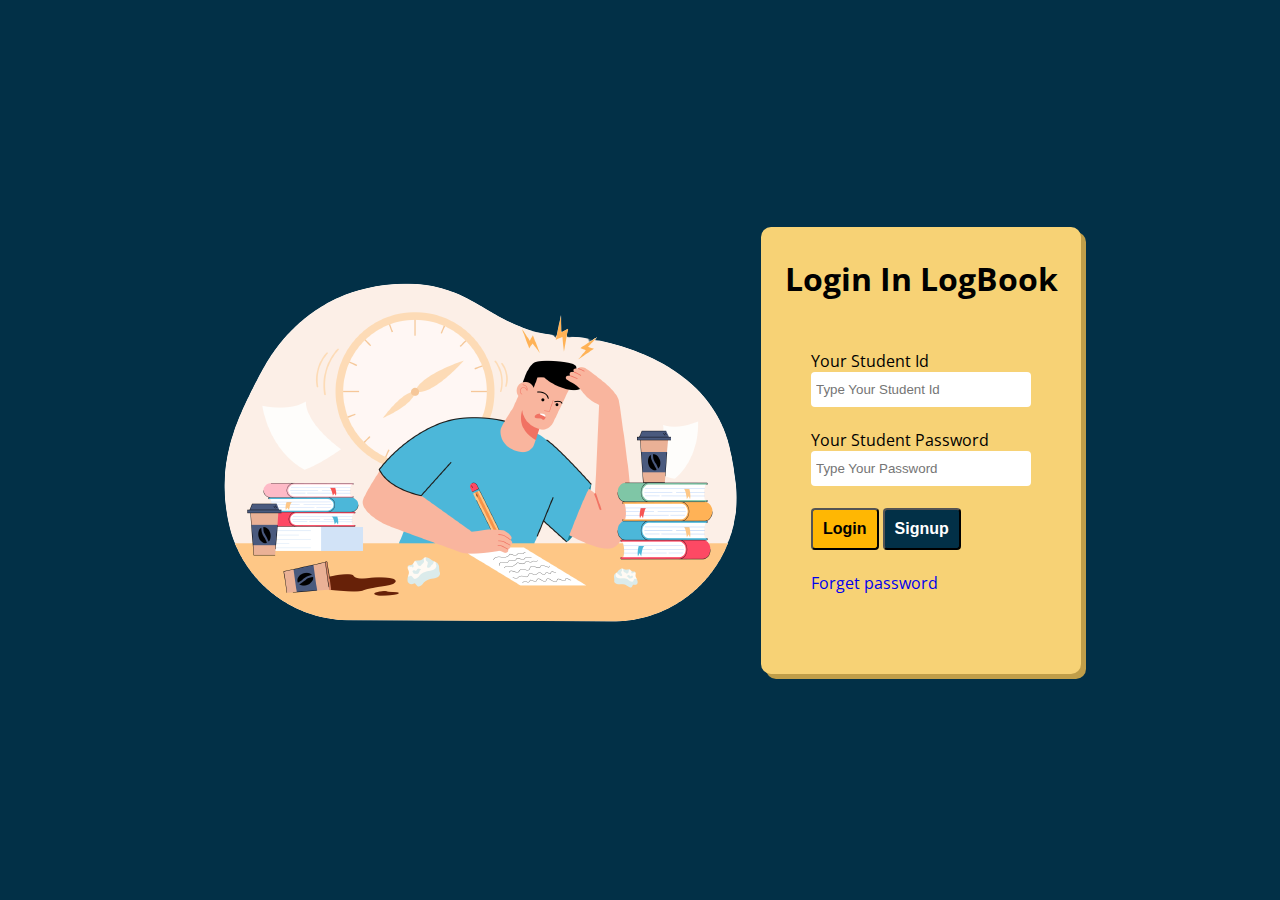
<file: loginPage/login.html>
<!DOCTYPE html>
<html lang="en">

<head>
    <meta charset="UTF-8">
    <meta http-equiv="X-UA-Compatible" content="IE=edge">
    <meta name="viewport" content="width=device-width, initial-scale=1.0">
    <title>Login Page</title>
    <link rel="stylesheet" href="style.css">
    <link rel="preconnect" href="https://fonts.googleapis.com">
    <link rel="preconnect" href="https://fonts.gstatic.com" crossorigin>
    <link href="https://fonts.googleapis.com/css2?family=Buenard&family=Open+Sans:wght@300;400&display=swap"
        rel="stylesheet">
</head>

<body>
    <div id="mysection">
        <img src="./mki.png" alt="" id="myimg">
        <div id="section">
            <h3 id="head">Login In LogBook</h3>
            <form action="" id="login">
                <label for="userId" class="label-text">Your Student Id</label>
                <input type="text" class="input-text" maxlength="8" placeholder="Type Your Student Id" id="userId"
                    oninput="this.value = this.value.replace(/[^0-9.]/g, '').replace(/(\..*?)\..*/g, '$1');">
                <br>
                <label for="passWord" class="label-text">Your Student Password</label>
                <input type="password" class="input-text" placeholder="Type Your Password" id="passWord">
                <br>
                <div id="btn">
                    <button class="myBtn" id=btnLogin> Login</button>
                    <button class="myBtn" id=btnSignUp> Signup</button>
                </div>
                <br>
                <a href="#">Forget password</a>
            </form>
        </div>
        <br>
        <br>
    </div>
</body>

</html>
</file>
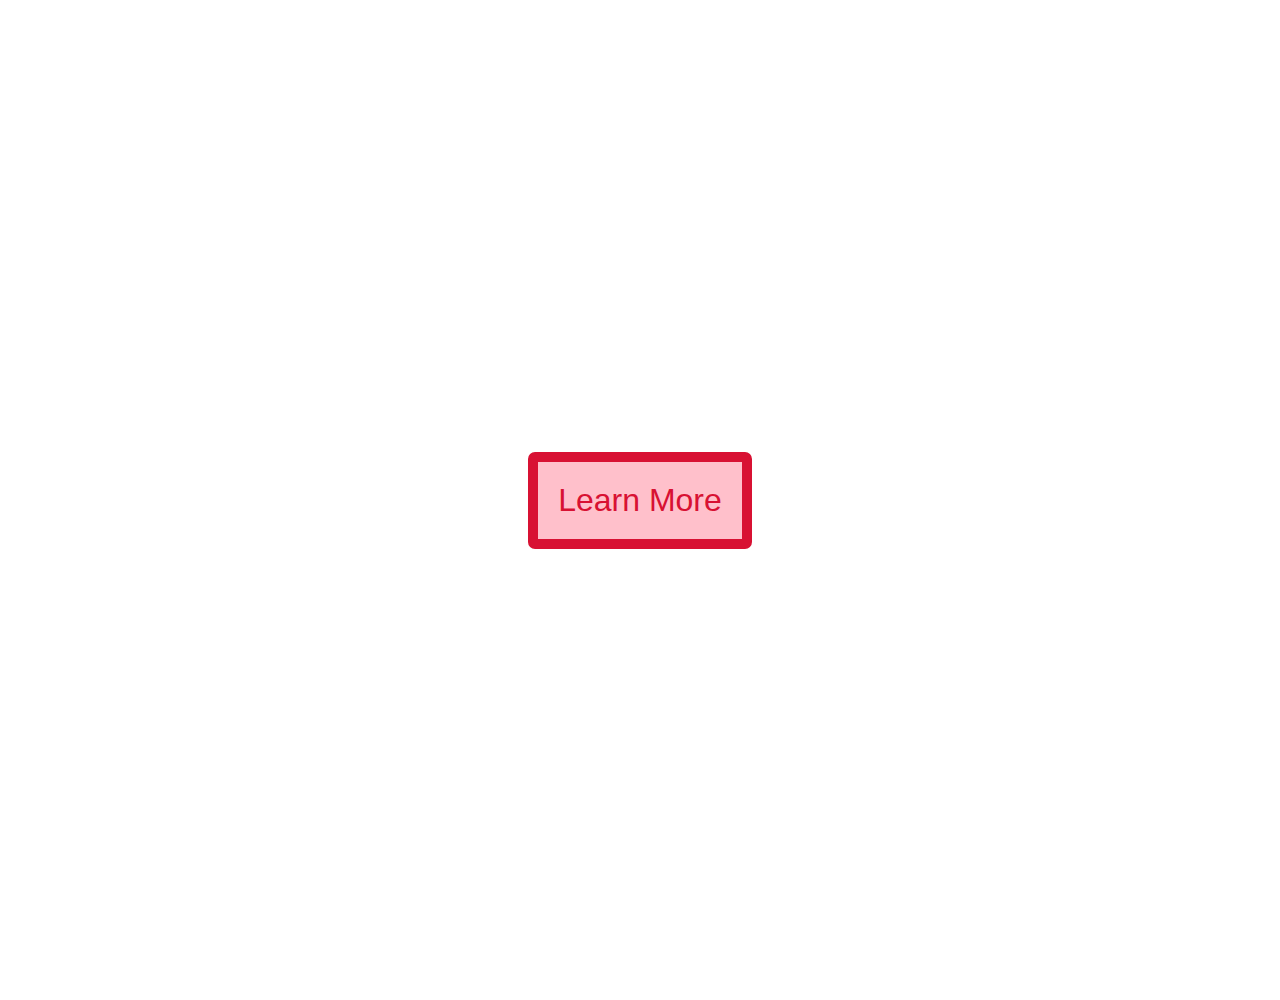
<file: animation/button/ani.html>
<!DOCTYPE html>
<html lang="en">

<head>
    <meta charset="UTF-8">
    <meta http-equiv="X-UA-Compatible" content="IE=edge">
    <meta name="viewport" content="width=device-width, initial-scale=1.0">
    <title>Document</title>
    <link rel="stylesheet" href="ani.css">
</head>

<body>
    <div>
        <button class="btn">Learn More</button>
    </div>
</body>

</html>
</file>
<file: style.css>
* {
    margin: 0;
    padding: 0;
    box-sizing: border-box;
}
body{
    min-height: 100vh;
}


nav{
    background-color: red;
    display: flex;
    justify-content: space-between;
    padding: 20px;
    overflow: hidden;
    top:0;
    position: sticky;;
    width:100%;
}

#logo {
    font-size: 2rem;
    color: blanchedalmond
}

#menus {
    font-size: 1.5rem;
    justify-content: space-evenly;
}

#btn {
    padding: 5px;
    font-size: 1.4rem;
    border: 1px solid;
    border-radius: 10px;
    color: black;
    ;
}

.menu-item:hover {
    color: rgb(11, 118, 211);
    cursor: pointer;
}

#logo:hover {
    color: rgb(102, 99, 90);
    cursor: pointer;
}

.menu-item {
    text-decoration: none;
    color: antiquewhite;
}


#mob {
    font-size: 1.7rem;
    display: none;
}

@media screen and (max-width: 480px) {
    body {
        background-color: lightgreen;
    }

    #mob{
        display: block;
    }
    .menu-item {
        display: none;
    }

    #logo,
    #mob1 {
        font-size: 1.5rem;
    }

    #mob1 {
        text-align: center;
        display: inline;
        position: fixed;
        left:45%;   
        justify-self: center;
    }

    .below-item {
        padding: 10px 0;
        display: flex;
        flex-direction: column;
        text-decoration: none;
    }

    #belowBtn {
      
        padding: 10px;
        border-radius: 10px;

    }



}


#card {
    background-color: rgb(199, 199, 193);
    width: 30%;
 
}

footer{
    position: sticky;
    top:100%;
    text-align: center;
    background-color: rgb(8, 8, 8);
    color:white !important;
  
}
a:link{
 text-decoration: none;
 color:white
}
</file>
<file: Footer/footer.css>
* {
    margin: 0;
    padding: 0;
    box-sizing: border-box;
}
body{
  
}
h1 {
    text-align: center;
}


footer {
    color: white; 
    background-color: black;
    box-sizing: border-box;
    top: 1000px;
    max-width: 100%;
    padding:20px;
    position: relative;
    
 
}
p{  
    
    text-align: center; 
    font-size: 1em;
    width: 100%;
  
   
    
}
</file>
<file: loginPage/style.css>
@import url('https://fonts.googleapis.com/css2?family=Buenard&family=Open+Sans:wght@300&display=swap');

* {
    padding: 0;
    margin: 0;
    box-sizing: border-box;
}

body {
    font-family: 'Buenard', serif;
    font-family: 'Open Sans', sans-serif;
}

#mysection {
    height: 100vh;
    display: flex;
    align-items: center;
    justify-content: center;
    position: relative;
    background-color: #023047;
}


#section {
    background: #f7d275;
    border-radius: 10px;
    width: 25%;
    padding: 30px 0;
    box-shadow: 5px 5px #c09e49;
    outline-style: green;
}

#login {
    padding: 50px;
    display: flex;
    flex-direction: column;
}

#head {
    font-size: 2em;
    text-align: center;
    font-family: 'Buenard', serif;
    font-family: 'Open Sans', sans-serif;
}

.label-text .input-text {
    font-family: 'Buenard', serif;
}

.input-text {
    padding: 10px 10px 10px 5px;
    border-radius: 4px;
    border: none;
    outline-color: #023047;
}

.myBtn {
    font-size: 1em;
    padding: 10px;
    border-radius: 4px;
    font-weight: 600;

}

#btnLogin {
    background-color: #FFB703;
    transition: 1s ease;
}

#btnSignUp {
    background-color: #023047;
    color: white;
    transition: 1s ease;
}

#btnLogin:hover {
    cursor: pointer;
    transform: translateY(-10px);
    background-color: #f7f3e9;
}

#btnSignUp:hover {
    cursor: pointer;
    transform: translateY(-10px);
    background-color: #f7f3e9;
    color: black;
}

a,
a:visited {
    text-decoration: none;
    cursor: pointer;

}

a:hover {
    transition: 500ms;
    color: white;
}

#myimg {
    transition: 1ms;
}

#myimg:hover {
    transform: translateX(10px) rotate(10deg) translateY(5px);
    transition: 2ms;
}

@media (max-width: 1100px) {
    #mysection {
        display: flex;
        flex-direction: column;
        background-color: #023047;
   
        position: relative;
    }
    #myimg{
        width: 80%;
        height: auto;
        
    }
    #section {
        background: #f7d275;
        border-radius: 10px;
        width:50%;
        padding: 30px 0;
        box-shadow: 5px 5px #c09e49;
        outline-style: green;
    }
    .myBtn {
        font-size: .8em;
        padding: 10px;
        border-radius: 4px;
        font-weight: 600;
        padding:10 20px;
    }
}

@media (max-width: 786px) {
    #mysection {
        display: flex;
        flex-direction: column;
        background-color: #023047;
   
        position: relative;
    }
    #myimg{
        width: 80%;
        height: auto;
        
    }
    #section {
        background: #f7d275;
        border-radius: 10px;
        width:80%;
        padding: 30px 0;
        box-shadow: 5px 5px #c09e49;
        outline-style: green;
    }
    .myBtn {
        font-size: .8em;
        padding: 10px;
        border-radius: 4px;
        font-weight: 600;
        padding:10 20px;
    }
}

@media (max-width: 986px) {
    #mysection {
        display: flex;
        flex-direction: column;
        background-color: #023047;
   
        position: relative;
    }
    #myimg{
        width: 70%;
        height: auto;
        
    }
    #section {
        background: #f7d275;
        border-radius: 10px;
        width:80%;
        padding: 30px 0;
        box-shadow: 5px 5px #c09e49;
        outline-style: green;
    }
    .myBtn {
        font-size: .8em;
        padding: 10px;
        border-radius: 4px;
        font-weight: 600;
        padding:10 20px;
    }
}
</file>
<file: animation/button/ani.css>
* {
    margin: 0;
    padding: 0;
    box-sizing: border-box;
}
body{
    min-height: 100vh;
}

div {
    height: 1000px;
    text-align: center;
    display:flex;
    justify-content: center;
    align-items: center;
}

.btn {
    background-color: pink;
    font-size: 2em;
    border: 10px solid rgb(216, 17, 51);
    border-radius: 7px;
    cursor: pointer;
    color: rgb(216, 17, 51);
    padding: 20px;
    transition: 0.3s ease-in-out;
    align-items: center;
}
.btn:hover{
    transform: translateY(-20px);
    background-color: rgb(177, 3, 32);
    color:white;
    border: 10px solid rgb(177, 3, 32);
    border-radius: 7px;
}
</file>
